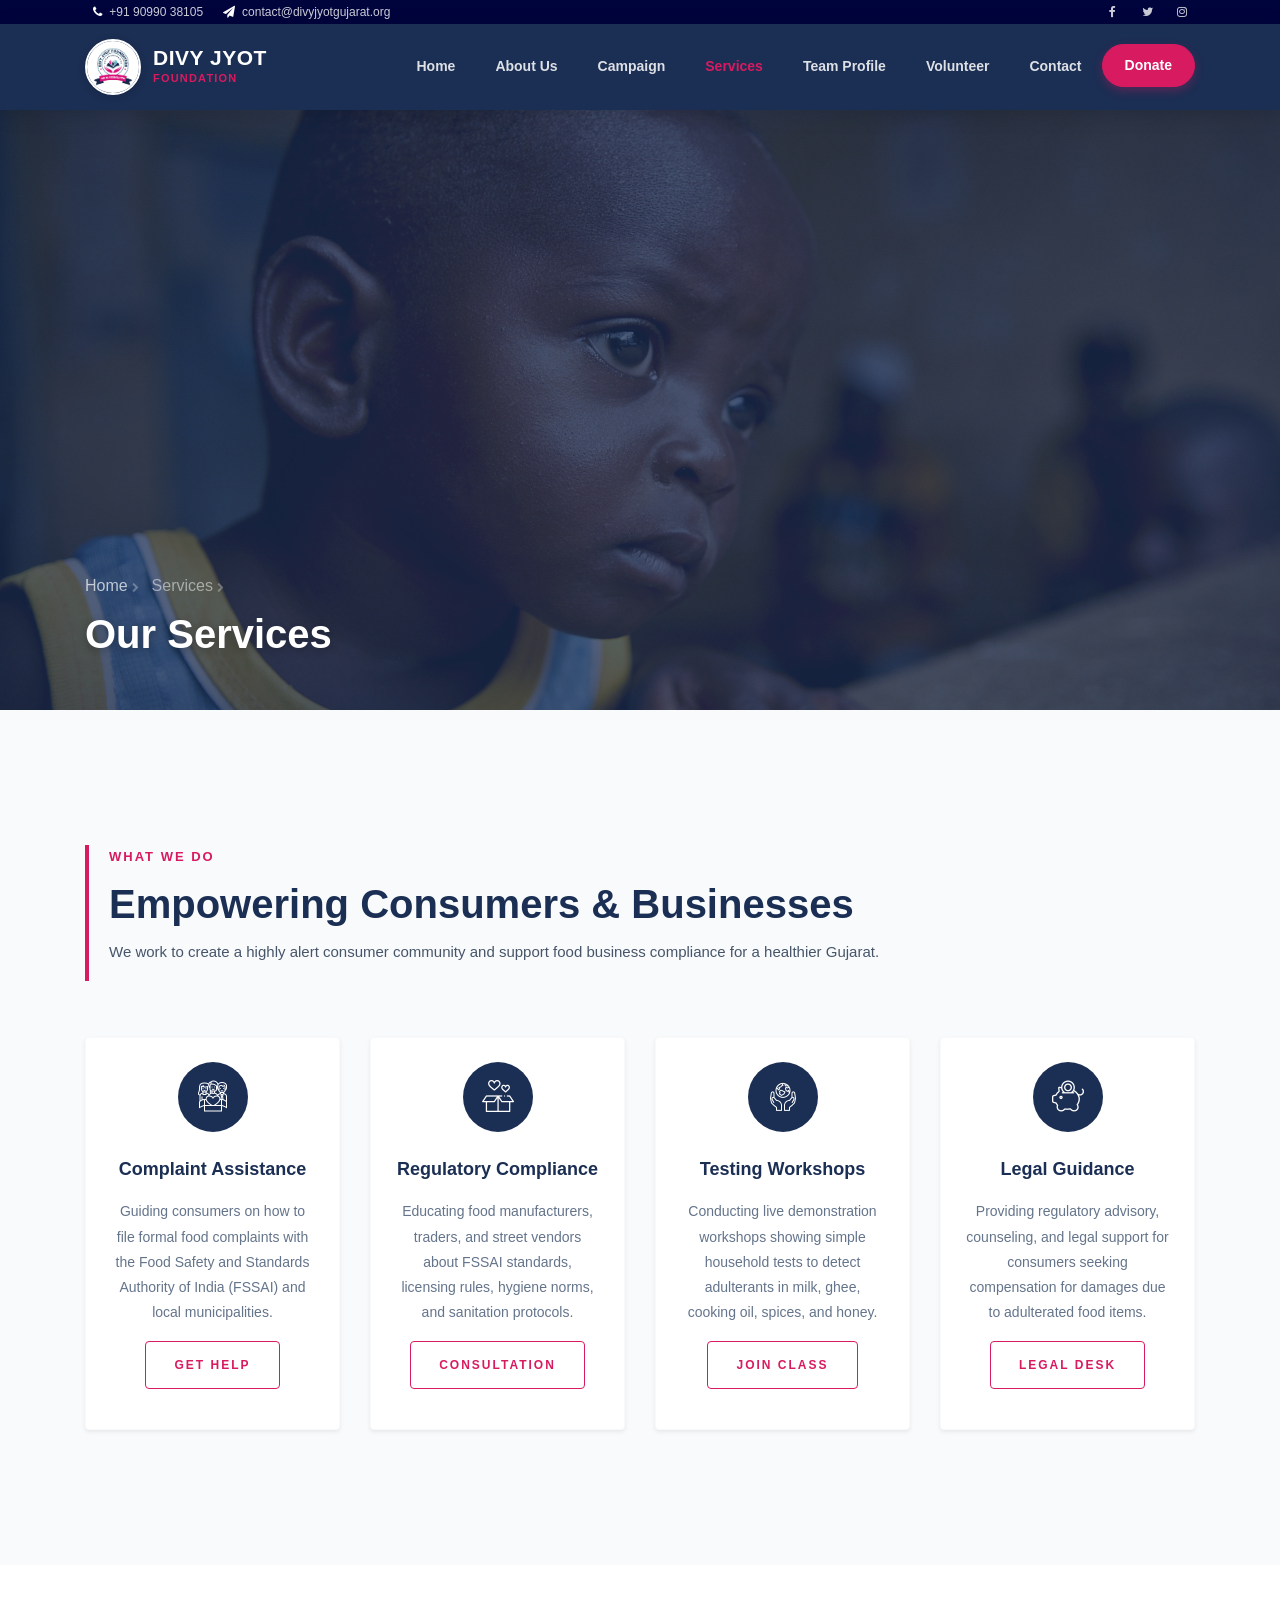
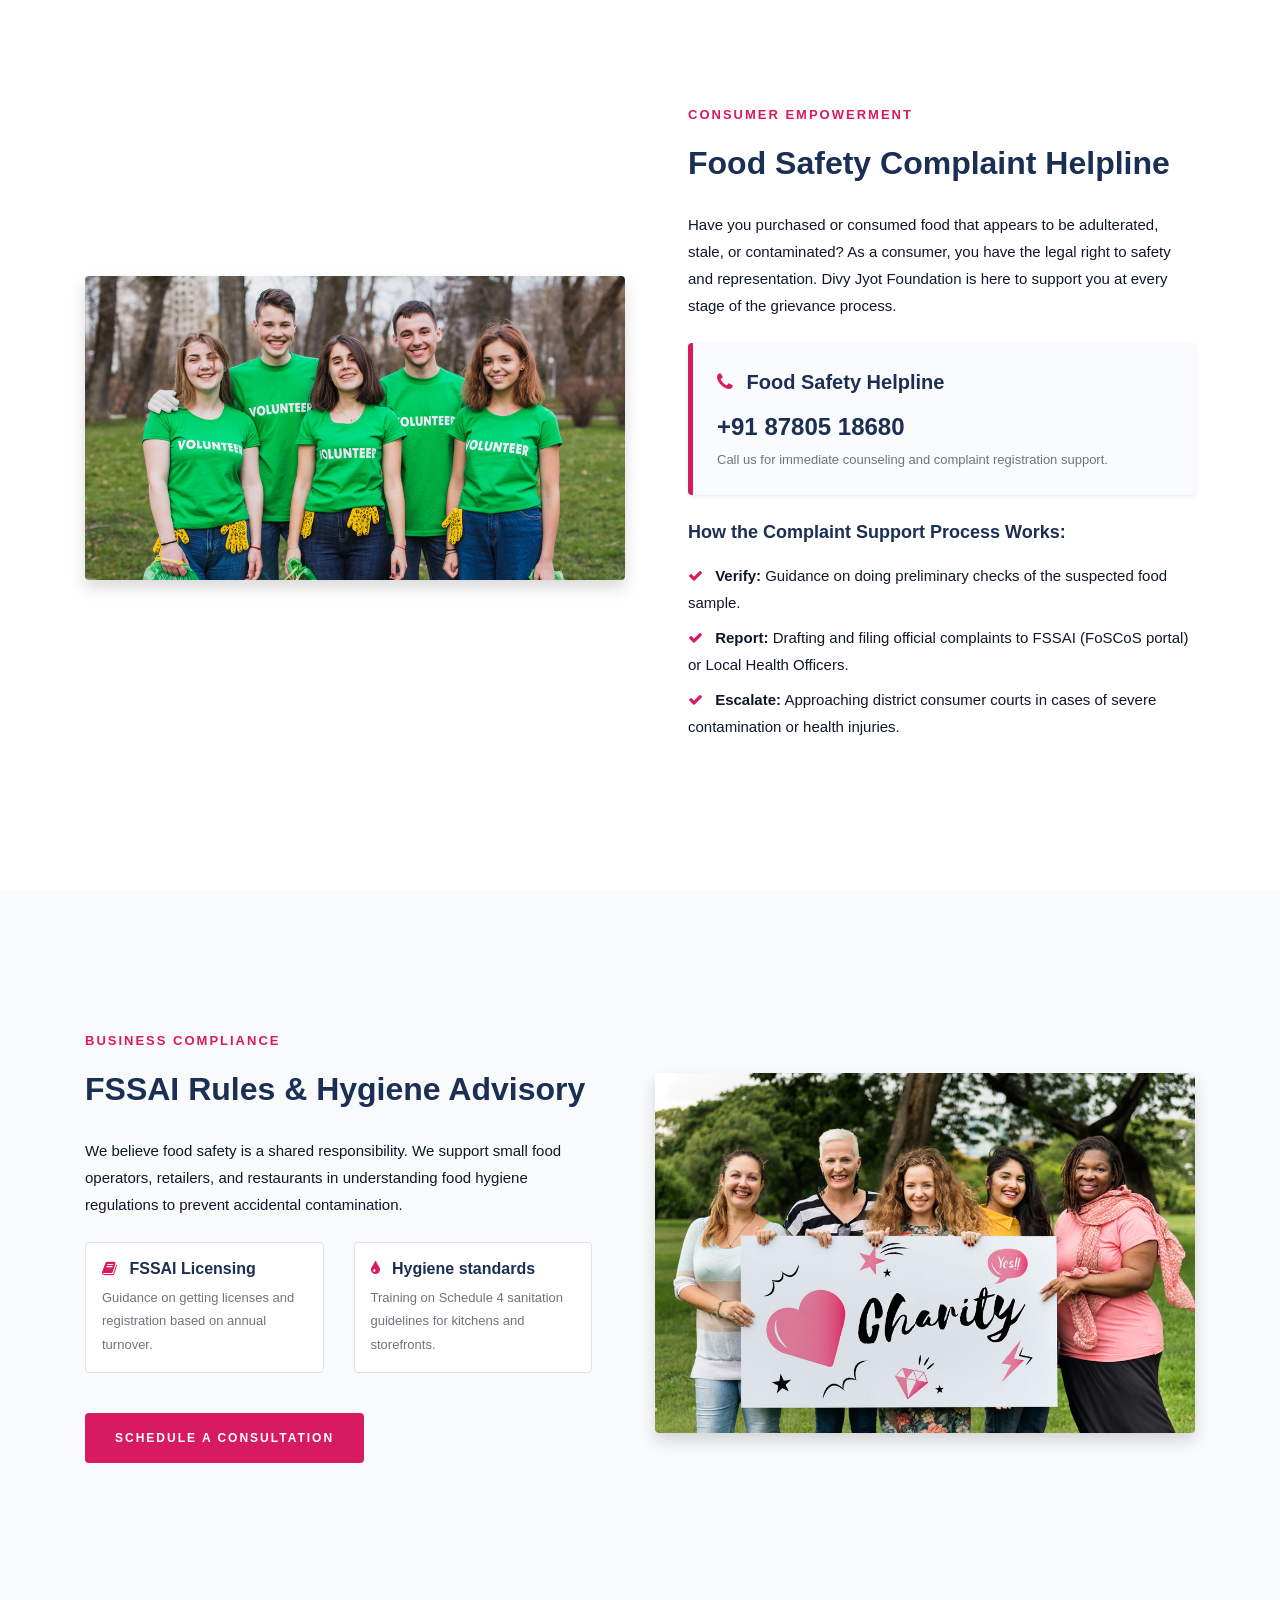
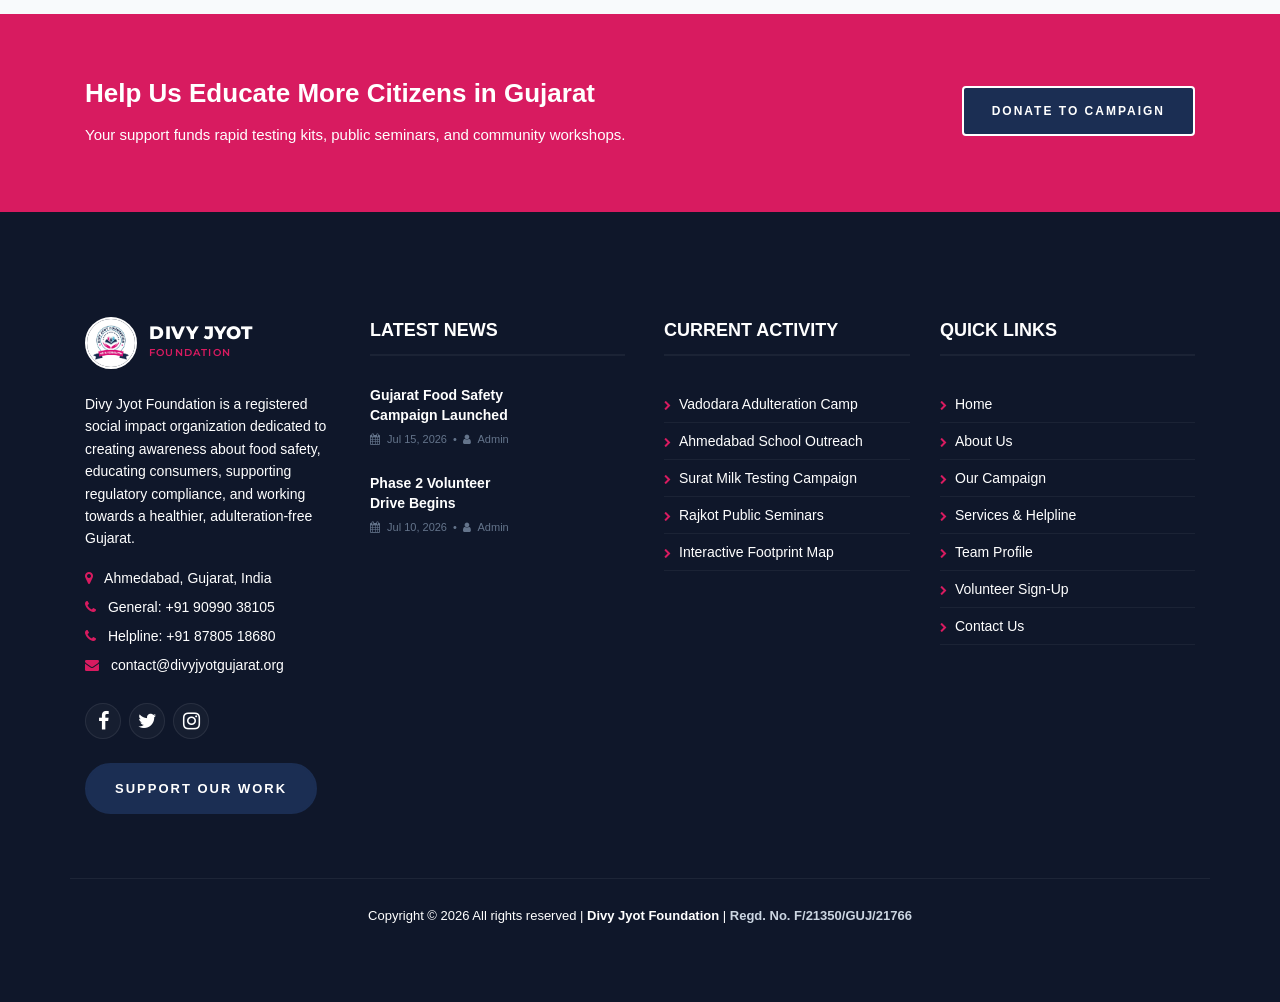
<file: services.html>
<!DOCTYPE html>
<html lang="en">
<head>
  <title>Our Services - Divy Jyot Foundation | Food Safety & Compliance Gujarat</title>
  <meta charset="utf-8">
  <meta name="viewport" content="width=device-width, initial-scale=1, shrink-to-fit=no">
  <meta name="description" content="Divy Jyot Foundation offers public food complaint assistance, regulatory compliance, home testing workshops, and legal guidance for safer food in Gujarat.">
  
  <link href="https://fonts.googleapis.com/css?family=Montserrat:200,300,400,500,600,700,800&display=swap" rel="stylesheet">
  <link rel="stylesheet" href="https://stackpath.bootstrapcdn.com/font-awesome/4.7.0/css/font-awesome.min.css">
  
  <link rel="stylesheet" href="css/animate.css">
  <link rel="stylesheet" href="css/owl.carousel.min.css">
  <link rel="stylesheet" href="css/owl.theme.default.min.css">
  <link rel="stylesheet" href="css/magnific-popup.css">
  <link rel="stylesheet" href="css/flaticon.css">
  <link rel="stylesheet" href="css/style.css">
  <link rel="stylesheet" href="css/custom.css">
</head>
<body>

  <!-- Dynamic Header loaded by js/components.js -->
  <div id="header-placeholder"></div>

  <section class="hero-wrap hero-wrap-2" style="background-image: url('images/bg_3.jpg');" data-stellar-background-ratio="0.5">
    <div class="overlay"></div>
    <div class="container">
      <div class="row no-gutters slider-text align-items-end">
        <div class="col-md-9 ftco-animate pb-5">
          <p class="breadcrumbs mb-2">
            <span class="mr-2"><a href="index.html">Home <i class="fa fa-chevron-right" style="font-size: 10px;"></i></a></span> 
            <span>Services <i class="fa fa-chevron-right" style="font-size: 10px;"></i></span>
          </p>
          <h1 class="mb-0 bread">Our Services</h1>
        </div>
      </div>
    </div>
  </section>

  <!-- Section: Services Details -->
  <section class="ftco-section bg-light">
    <div class="container">
      <div class="row pb-5 mb-2">
        <div class="col-md-10 heading-section text-left ftco-animate">
          <span class="subheading">What We Do</span>
          <h2>Empowering Consumers & Businesses</h2>
          <p style="color: var(--text-muted);">We work to create a highly alert consumer community and support food business compliance for a healthier Gujarat.</p>
        </div>
      </div>
      
      <div class="row">
        <!-- Service 1 -->
        <div class="col-md-6 col-lg-3 d-flex align-items-stretch ftco-animate">
          <div class="services text-center bg-white p-4 rounded shadow-sm border border-light">
            <div class="icon d-flex align-items-center justify-content-center bg-primary text-white rounded-circle mx-auto mb-4" style="width:70px; height:70px; font-size:32px;">
              <span class="flaticon-volunteer"></span>
            </div>
            <h3 class="mb-3 text-secondary" style="font-size: 18px;">Complaint Assistance</h3>
            <p style="font-size: 14px; color:#64748b;">Guiding consumers on how to file formal food complaints with the Food Safety and Standards Authority of India (FSSAI) and local municipalities.</p>
            <p class="mt-3"><a href="contact.html" class="btn btn-outline-primary px-3 py-2 btn-sm">Get Help</a></p>
          </div>
        </div>
        
        <!-- Service 2 -->
        <div class="col-md-6 col-lg-3 d-flex align-items-stretch ftco-animate">
          <div class="services text-center bg-white p-4 rounded shadow-sm border border-light">
            <div class="icon d-flex align-items-center justify-content-center bg-primary text-white rounded-circle mx-auto mb-4" style="width:70px; height:70px; font-size:32px;">
              <span class="flaticon-donation"></span>
            </div>
            <h3 class="mb-3 text-secondary" style="font-size: 18px;">Regulatory Compliance</h3>
            <p style="font-size: 14px; color:#64748b;">Educating food manufacturers, traders, and street vendors about FSSAI standards, licensing rules, hygiene norms, and sanitation protocols.</p>
            <p class="mt-3"><a href="contact.html" class="btn btn-outline-primary px-3 py-2 btn-sm">Consultation</a></p>
          </div>
        </div>
        
        <!-- Service 3 -->
        <div class="col-md-6 col-lg-3 d-flex align-items-stretch ftco-animate">
          <div class="services text-center bg-white p-4 rounded shadow-sm border border-light">
            <div class="icon d-flex align-items-center justify-content-center bg-primary text-white rounded-circle mx-auto mb-4" style="width:70px; height:70px; font-size:32px;">
              <span class="flaticon-ecological"></span>
            </div>
            <h3 class="mb-3 text-secondary" style="font-size: 18px;">Testing Workshops</h3>
            <p style="font-size: 14px; color:#64748b;">Conducting live demonstration workshops showing simple household tests to detect adulterants in milk, ghee, cooking oil, spices, and honey.</p>
            <p class="mt-3"><a href="volunteer.html" class="btn btn-outline-primary px-3 py-2 btn-sm">Join Class</a></p>
          </div>
        </div>
        
        <!-- Service 4 -->
        <div class="col-md-6 col-lg-3 d-flex align-items-stretch ftco-animate">
          <div class="services text-center bg-white p-4 rounded shadow-sm border border-light">
            <div class="icon d-flex align-items-center justify-content-center bg-primary text-white rounded-circle mx-auto mb-4" style="width:70px; height:70px; font-size:32px;">
              <span class="flaticon-piggy-bank"></span>
            </div>
            <h3 class="mb-3 text-secondary" style="font-size: 18px;">Legal Guidance</h3>
            <p style="font-size: 14px; color:#64748b;">Providing regulatory advisory, counseling, and legal support for consumers seeking compensation for damages due to adulterated food items.</p>
            <p class="mt-3"><a href="contact.html" class="btn btn-outline-primary px-3 py-2 btn-sm">Legal Desk</a></p>
          </div>
        </div>
      </div>
    </div>
  </section>

  <!-- Detailed Service Description -->
  <section class="ftco-section">
    <div class="container">
      <div class="row align-items-center">
        <div class="col-md-6 ftco-animate mb-5 mb-md-0">
          <img src="images/services-1.jpg" alt="Food safety checks" class="img-fluid rounded shadow">
        </div>
        <div class="col-md-6 pl-md-5 ftco-animate">
          <span class="subheading">Consumer Empowerment</span>
          <h2 class="mb-4">Food Safety Complaint Helpline</h2>
          <p class="mb-4">Have you purchased or consumed food that appears to be adulterated, stale, or contaminated? As a consumer, you have the legal right to safety and representation. Divy Jyot Foundation is here to support you at every stage of the grievance process.</p>
          
          <div class="card p-4 mb-4 border-0 shadow-sm" style="border-left: 5px solid var(--accent-magenta) !important; background: #fafbfc;">
            <h5 class="text-secondary mb-2"><span class="fa fa-phone mr-2" style="color:var(--accent-magenta);"></span> Food Safety Helpline</h5>
            <p class="mb-0 font-weight-bold" style="font-size: 24px; color: var(--primary-navy);">+91 87805 18680</p>
            <p class="mb-0 text-muted" style="font-size: 13px;">Call us for immediate counseling and complaint registration support.</p>
          </div>
          
          <h4 class="mb-3 text-secondary" style="font-size: 18px;">How the Complaint Support Process Works:</h4>
          <ul class="pl-0" style="list-style: none;">
            <li class="mb-2"><span class="fa fa-check mr-2 text-primary"></span> <b>Verify:</b> Guidance on doing preliminary checks of the suspected food sample.</li>
            <li class="mb-2"><span class="fa fa-check mr-2 text-primary"></span> <b>Report:</b> Drafting and filing official complaints to FSSAI (FoSCoS portal) or Local Health Officers.</li>
            <li class="mb-2"><span class="fa fa-check mr-2 text-primary"></span> <b>Escalate:</b> Approaching district consumer courts in cases of severe contamination or health injuries.</li>
          </ul>
        </div>
      </div>
    </div>
  </section>

  <!-- FSSAI Compliance Section for Food Business Operators (FBO) -->
  <section class="ftco-section bg-light">
    <div class="container">
      <div class="row align-items-center">
        <div class="col-md-6 pr-md-5 ftco-animate order-2 order-md-1">
          <span class="subheading">Business Compliance</span>
          <h2 class="mb-4">FSSAI Rules & Hygiene Advisory</h2>
          <p class="mb-4">We believe food safety is a shared responsibility. We support small food operators, retailers, and restaurants in understanding food hygiene regulations to prevent accidental contamination.</p>
          
          <div class="row mb-4">
            <div class="col-md-6 mb-3">
              <div class="p-3 bg-white rounded shadow-xs border">
                <h6 class="text-secondary font-weight-bold"><span class="fa fa-book mr-2 text-primary"></span> FSSAI Licensing</h6>
                <p class="mb-0 text-muted" style="font-size:13px;">Guidance on getting licenses and registration based on annual turnover.</p>
              </div>
            </div>
            <div class="col-md-6 mb-3">
              <div class="p-3 bg-white rounded shadow-xs border">
                <h6 class="text-secondary font-weight-bold"><span class="fa fa-tint mr-2 text-primary"></span> Hygiene standards</h6>
                <p class="mb-0 text-muted" style="font-size:13px;">Training on Schedule 4 sanitation guidelines for kitchens and storefronts.</p>
              </div>
            </div>
          </div>
          
          <p><a href="contact.html" class="btn btn-secondary px-4 py-3">Schedule a Consultation</a></p>
        </div>
        <div class="col-md-6 mb-5 mb-md-0 order-1 order-md-2 ftco-animate">
          <img src="images/services-2.jpg" alt="FSSAI hygiene checks" class="img-fluid rounded shadow">
        </div>
      </div>
    </div>
  </section>

  <!-- CTA banner -->
  <section class="ftco-hireme bg-secondary">
    <div class="container">
      <div class="row justify-content-between">
        <div class="col-md-8 col-lg-8 d-flex align-items-center">
          <div class="w-100 text-white">
            <h2 class="text-white mb-2">Help Us Educate More Citizens in Gujarat</h2>
            <p class="mb-0">Your support funds rapid testing kits, public seminars, and community workshops.</p>
          </div>
        </div>
        <div class="col-md-4 col-lg-4 d-flex align-items-center justify-content-end">
          <p class="mb-0"><a href="donate.html" class="btn btn-primary py-3 px-4" style="border: 2px solid #fff !important;">Donate to Campaign</a></p>
        </div>
      </div>
    </div>
  </section>

  <!-- Dynamic Footer loaded by js/components.js -->
  <div id="footer-placeholder"></div>

  <!-- Loader -->
  <div id="ftco-loader" class="show fullscreen"><svg class="circular" width="48px" height="48px"><circle class="path-bg" cx="24" cy="24" r="22" fill="none" stroke-width="4" stroke="#eeeeee"/><circle class="path" cx="24" cy="24" r="22" fill="none" stroke-width="4" stroke-miterlimit="10" stroke="#d81b60"/></svg></div>

  <!-- Scripts -->
  <script src="js/jquery.min.js"></script>
  <script src="js/jquery-migrate-3.0.1.min.js"></script>
  <script src="js/popper.min.js"></script>
  <script src="js/bootstrap.min.js"></script>
  <script src="js/jquery.easing.1.3.js"></script>
  <script src="js/jquery.waypoints.min.js"></script>
  <script src="js/jquery.stellar.min.js"></script>
  <script src="js/jquery.animateNumber.min.js"></script>
  <script src="js/owl.carousel.min.js"></script>
  <script src="js/jquery.magnific-popup.min.js"></script>
  <script src="js/scrollax.min.js"></script>
  
  <script src="js/components.js"></script>
  <script src="js/main.js"></script>

</body>
</html>
</file>
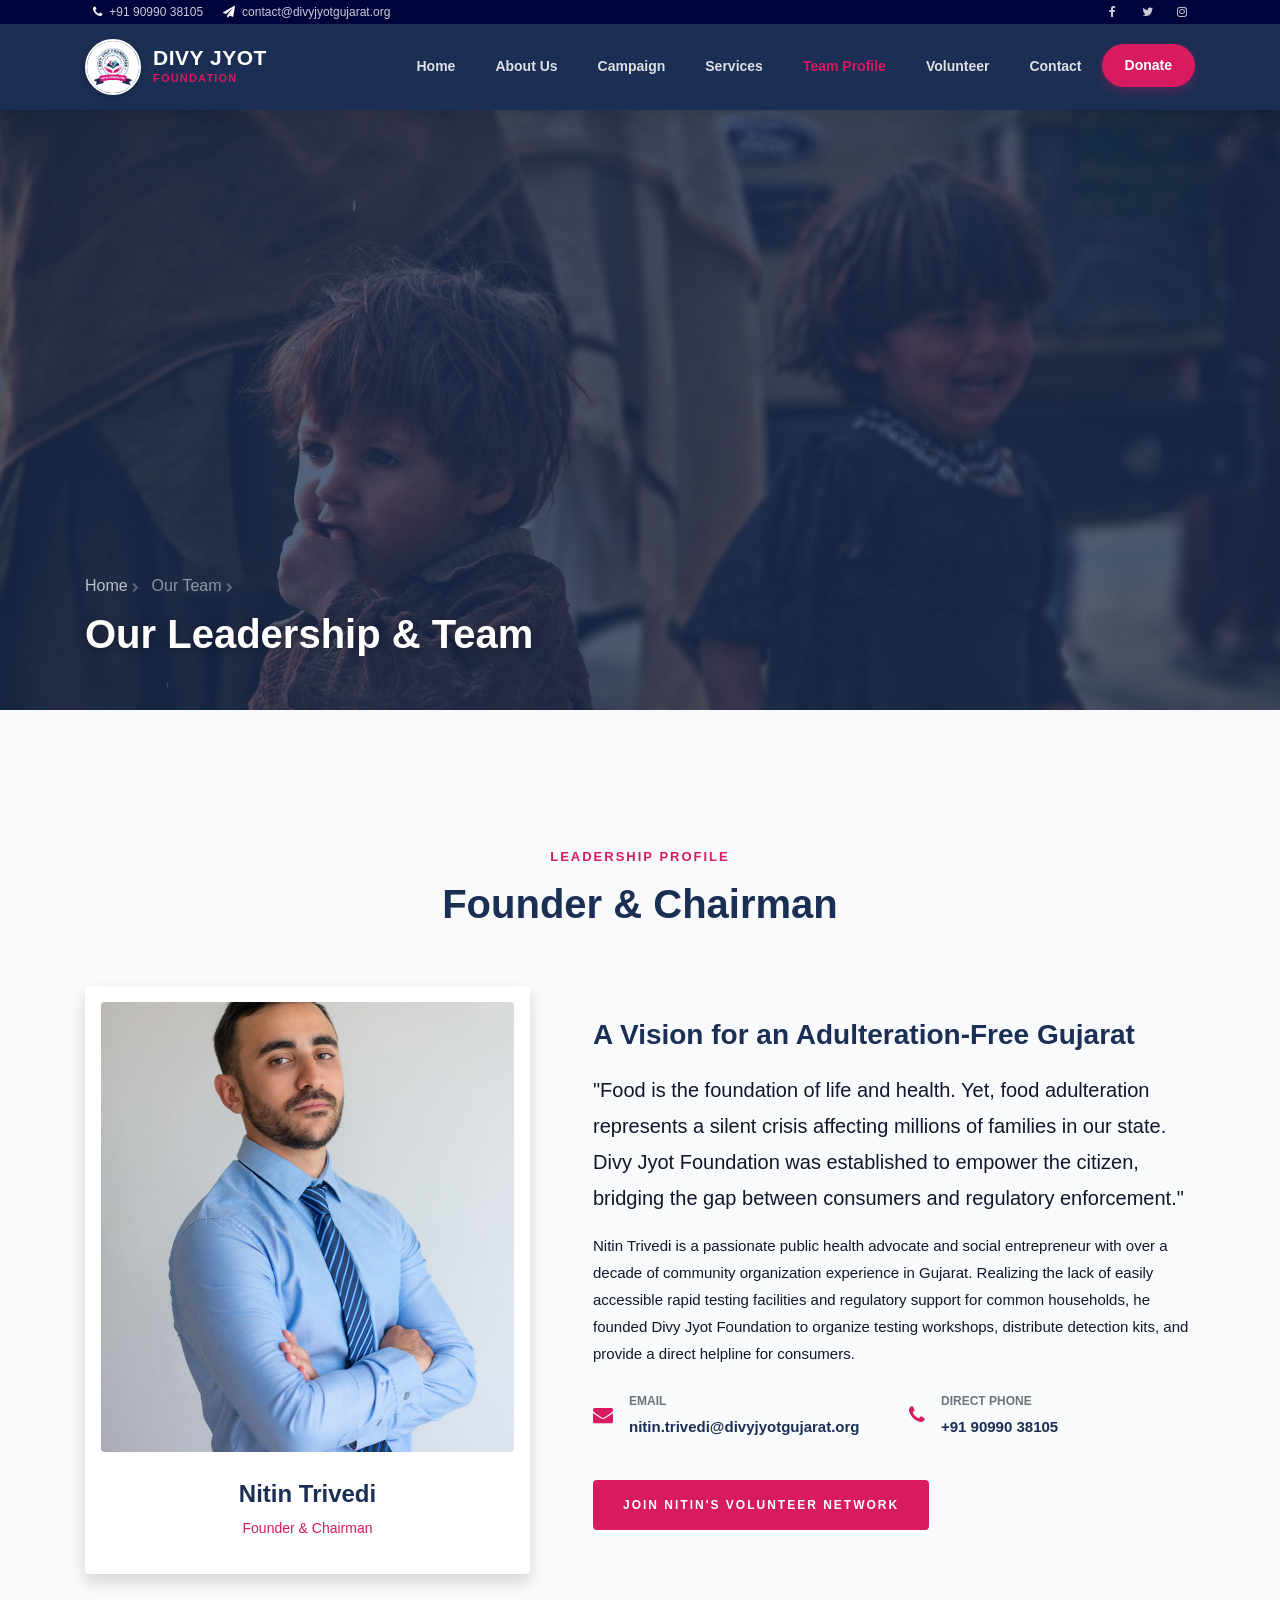
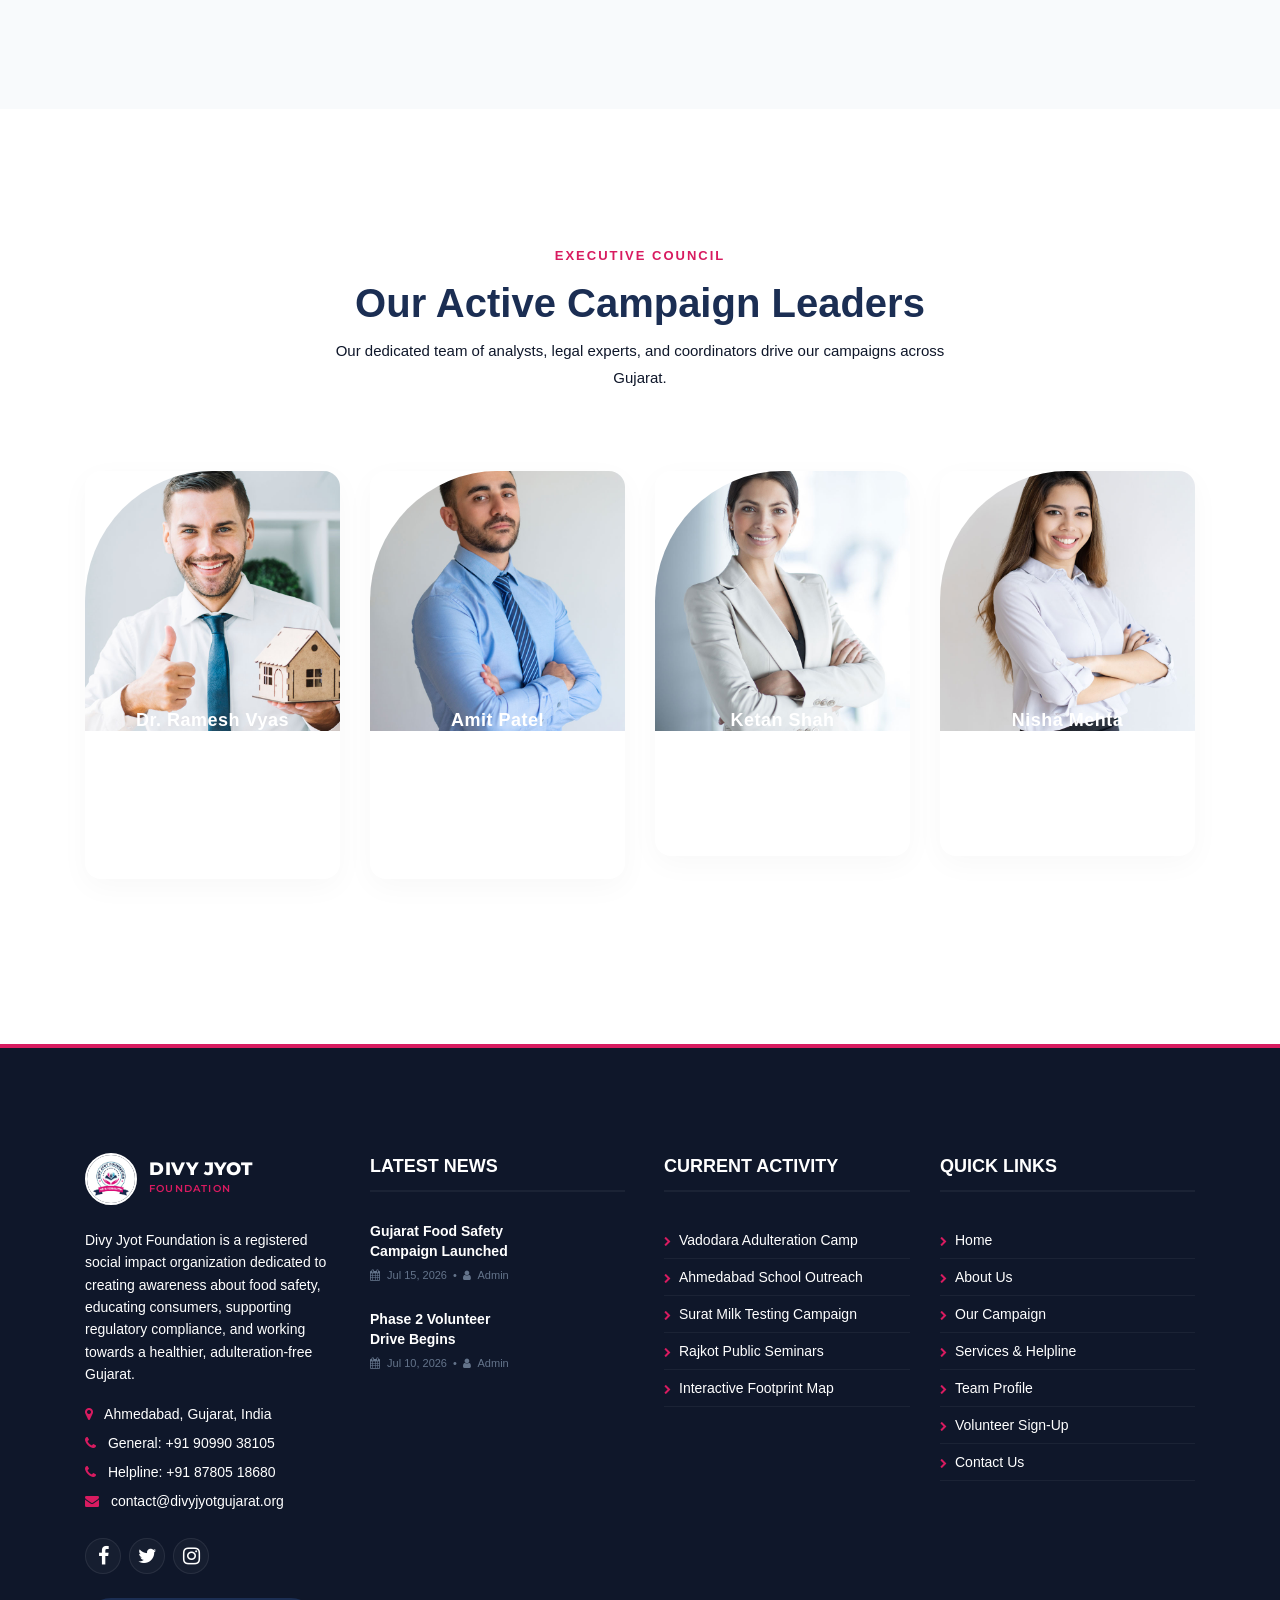
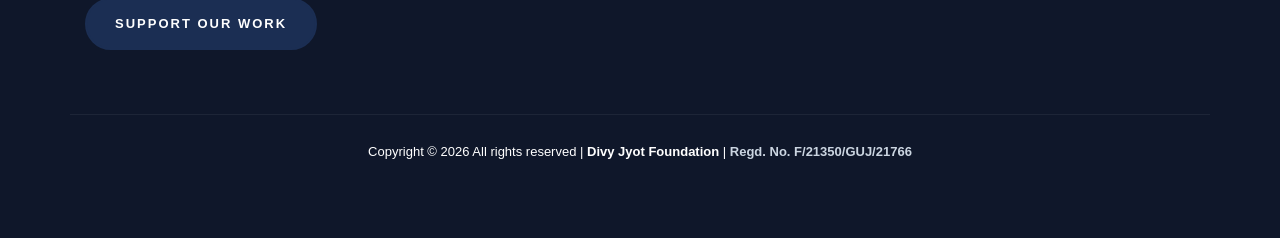
<file: team.html>
<!DOCTYPE html>
<html lang="en">
<head>
  <title>Our Team - Divy Jyot Foundation | Food Safety Leaders Gujarat</title>
  <meta charset="utf-8">
  <meta name="viewport" content="width=device-width, initial-scale=1, shrink-to-fit=no">
  <meta name="description" content="Meet Nitin Trivedi (Founder & Chairman) and the experts behind the Divy Jyot Foundation fighting food adulteration in Gujarat.">
  
  <link href="https://fonts.googleapis.com/css?family=Montserrat:200,300,400,500,600,700,800&display=swap" rel="stylesheet">
  <link rel="stylesheet" href="https://stackpath.bootstrapcdn.com/font-awesome/4.7.0/css/font-awesome.min.css">
  
  <link rel="stylesheet" href="css/animate.css">
  <link rel="stylesheet" href="css/owl.carousel.min.css">
  <link rel="stylesheet" href="css/owl.theme.default.min.css">
  <link rel="stylesheet" href="css/magnific-popup.css">
  <link rel="stylesheet" href="css/flaticon.css">
  <link rel="stylesheet" href="css/style.css">
  <link rel="stylesheet" href="css/custom.css">
</head>
<body>

  <!-- Dynamic Header loaded by js/components.js -->
  <div id="header-placeholder"></div>

  <section class="hero-wrap hero-wrap-2" style="background-image: url('images/bg_1.jpg');" data-stellar-background-ratio="0.5">
    <div class="overlay"></div>
    <div class="container">
      <div class="row no-gutters slider-text align-items-end">
        <div class="col-md-9 ftco-animate pb-5">
          <p class="breadcrumbs mb-2">
            <span class="mr-2"><a href="index.html">Home <i class="fa fa-chevron-right" style="font-size: 10px;"></i></a></span> 
            <span>Our Team <i class="fa fa-chevron-right" style="font-size: 10px;"></i></span>
          </p>
          <h1 class="mb-0 bread">Our Leadership & Team</h1>
        </div>
      </div>
    </div>
  </section>

  <!-- Section: Founder Profile -->
  <section class="ftco-section bg-light">
    <div class="container">
      <div class="row justify-content-center pb-5">
        <div class="col-md-7 heading-section text-center ftco-animate">
          <span class="subheading">Leadership Profile</span>
          <h2>Founder & Chairman</h2>
        </div>
      </div>
      
      <div class="row align-items-center">
        <div class="col-lg-5 ftco-animate mb-5 mb-lg-0">
          <div class="founder-image text-center bg-white p-3 rounded shadow">
            <img src="images/team-2.jpg" alt="Nitin Trivedi" class="img-fluid rounded" style="max-height: 450px; width: 100%; object-fit: cover;">
            <div class="p-3 mt-2">
              <h4 class="text-secondary font-weight-bold mb-1">Nitin Trivedi</h4>
              <p class="text-primary font-weight-semibold mb-0" style="font-size: 14px;">Founder & Chairman</p>
            </div>
          </div>
        </div>
        <div class="col-lg-7 pl-lg-5 ftco-animate">
          <h3 class="mb-3 text-secondary font-weight-bold">A Vision for an Adulteration-Free Gujarat</h3>
          <p class="lead">"Food is the foundation of life and health. Yet, food adulteration represents a silent crisis affecting millions of families in our state. Divy Jyot Foundation was established to empower the citizen, bridging the gap between consumers and regulatory enforcement."</p>
          
          <p class="mb-4">Nitin Trivedi is a passionate public health advocate and social entrepreneur with over a decade of community organization experience in Gujarat. Realizing the lack of easily accessible rapid testing facilities and regulatory support for common households, he founded Divy Jyot Foundation to organize testing workshops, distribute detection kits, and provide a direct helpline for consumers.</p>
          
          <div class="row mb-4">
            <div class="col-sm-6 mb-3">
              <div class="d-flex align-items-center">
                <span class="fa fa-envelope text-primary mr-3" style="font-size: 20px;"></span>
                <div>
                  <span class="text-muted d-block" style="font-size: 12px; font-weight: 600;">EMAIL</span>
                  <a href="mailto:nitin.trivedi@divyjyotgujarat.org" class="font-weight-bold" style="color:var(--primary-navy);">nitin.trivedi@divyjyotgujarat.org</a>
                </div>
              </div>
            </div>
            <div class="col-sm-6 mb-3">
              <div class="d-flex align-items-center">
                <span class="fa fa-phone text-primary mr-3" style="font-size: 20px;"></span>
                <div>
                  <span class="text-muted d-block" style="font-size: 12px; font-weight: 600;">DIRECT PHONE</span>
                  <a href="tel:+919099038105" class="font-weight-bold" style="color:var(--primary-navy);">+91 90990 38105</a>
                </div>
              </div>
            </div>
          </div>
          
          <p><a href="volunteer.html" class="btn btn-secondary py-3 px-4">Join Nitin's Volunteer Network</a></p>
        </div>
      </div>
    </div>
  </section>

  <!-- Section: Team Members -->
  <section class="ftco-section">
    <div class="container">
      <div class="row justify-content-center pb-5 mb-3">
        <div class="col-md-7 heading-section text-center ftco-animate">
          <span class="subheading">Executive Council</span>
          <h2>Our Active Campaign Leaders</h2>
          <p>Our dedicated team of analysts, legal experts, and coordinators drive our campaigns across Gujarat.</p>
        </div>
      </div>
      
      <div class="row">
        <!-- Leader 1 -->
        <div class="col-md-6 col-lg-3 ftco-animate">
          <div class="volunteer">
            <div class="img" style="background-image: url(images/team-1.jpg); height: 260px; background-size: cover; background-position: center;"></div>
            <div class="text p-3 text-center">
              <h3 class="text-secondary font-weight-bold mb-1">Dr. Ramesh Vyas</h3>
              <span class="d-block mb-2">Food Safety Analyst</span>
              <p class="mb-0 text-muted" style="font-size: 13px;">Leads milk, oil, and ghee adulteration testing workshops.</p>
            </div>
          </div>
        </div>
        
        <!-- Leader 2 -->
        <div class="col-md-6 col-lg-3 ftco-animate">
          <div class="volunteer">
            <div class="img" style="background-image: url(images/team-2.jpg); height: 260px; background-size: cover; background-position: center;"></div>
            <div class="text p-3 text-center">
              <h3 class="text-secondary font-weight-bold mb-1">Amit Patel</h3>
              <span class="d-block mb-2">Outreach Coordinator</span>
              <p class="mb-0 text-muted" style="font-size: 13px;">Coordinates seminars in schools, colleges, and rural clusters.</p>
            </div>
          </div>
        </div>
        
        <!-- Leader 3 -->
        <div class="col-md-6 col-lg-3 ftco-animate">
          <div class="volunteer">
            <div class="img" style="background-image: url(images/team-3.jpg); height: 260px; background-size: cover; background-position: center;"></div>
            <div class="text p-3 text-center">
              <h3 class="text-secondary font-weight-bold mb-1">Ketan Shah</h3>
              <span class="d-block mb-2">Legal Advisor</span>
              <p class="mb-0 text-muted" style="font-size: 13px;">Helps consumers draft complaints and provides legal counsel.</p>
            </div>
          </div>
        </div>
        
        <!-- Leader 4 -->
        <div class="col-md-6 col-lg-3 ftco-animate">
          <div class="volunteer">
            <div class="img" style="background-image: url(images/team-4.jpg); height: 260px; background-size: cover; background-position: center;"></div>
            <div class="text p-3 text-center">
              <h3 class="text-secondary font-weight-bold mb-1">Nisha Mehta</h3>
              <span class="d-block mb-2">Volunteer Lead</span>
              <p class="mb-0 text-muted" style="font-size: 13px;">Manages volunteer onboarding, training, and event deployments.</p>
            </div>
          </div>
        </div>
      </div>
    </div>
  </section>

  <!-- Dynamic Footer loaded by js/components.js -->
  <div id="footer-placeholder"></div>

  <!-- Loader -->
  <div id="ftco-loader" class="show fullscreen"><svg class="circular" width="48px" height="48px"><circle class="path-bg" cx="24" cy="24" r="22" fill="none" stroke-width="4" stroke="#eeeeee"/><circle class="path" cx="24" cy="24" r="22" fill="none" stroke-width="4" stroke-miterlimit="10" stroke="#d81b60"/></svg></div>

  <!-- Scripts -->
  <script src="js/jquery.min.js"></script>
  <script src="js/jquery-migrate-3.0.1.min.js"></script>
  <script src="js/popper.min.js"></script>
  <script src="js/bootstrap.min.js"></script>
  <script src="js/jquery.easing.1.3.js"></script>
  <script src="js/jquery.waypoints.min.js"></script>
  <script src="js/jquery.stellar.min.js"></script>
  <script src="js/jquery.animateNumber.min.js"></script>
  <script src="js/owl.carousel.min.js"></script>
  <script src="js/jquery.magnific-popup.min.js"></script>
  <script src="js/scrollax.min.js"></script>
  
  <script src="js/components.js"></script>
  <script src="js/main.js"></script>

</body>
</html>
</file>
<file: css/flaticon.css>
/*
  	Flaticon icon font: Flaticon
  	Creation date: 14/06/2020 10:52
  	*/


@font-face {
  font-family: "Flaticon";
  src: url("../fonts/flaticon/font/Flaticon.eot");
  src: url("../fonts/flaticon/font/Flaticon.eot?#iefix") format("embedded-opentype"),
       url("../fonts/flaticon/font/Flaticon.woff") format("woff"),
       url("../fonts/flaticon/font/Flaticon.ttf") format("truetype"),
       url("../fonts/flaticon/font/Flaticon.svg#Flaticon") format("svg");
  font-weight: normal;
  font-style: normal;
}

@media screen and (-webkit-min-device-pixel-ratio:0) {
  @font-face {
    font-family: "Flaticon";
    src: url("../fonts/flaticon/font/Flaticon.svg#Flaticon") format("svg");
  }
}

[class^="flaticon-"]:before, [class*=" flaticon-"]:before,
[class^="flaticon-"]:after, [class*=" flaticon-"]:after {   
  font-family: Flaticon;
  font-style: normal;
  font-weight: normal;
  font-variant: normal;
  text-transform: none;
  line-height: 1;

  /* Better Font Rendering =========== */
  -webkit-font-smoothing: antialiased;
  -moz-osx-font-smoothing: grayscale;
}

.flaticon-volunteer:before { content: "\f100"; }
.flaticon-piggy-bank:before { content: "\f101"; }
.flaticon-donation:before { content: "\f102"; }
.flaticon-ecological:before { content: "\f103"; }
.flaticon-water-drop:before { content: "\f104"; }
.flaticon-stethoscope:before { content: "\f105"; }
.flaticon-bread:before { content: "\f106"; }
.flaticon-university:before { content: "\f107"; }
</file>
<file: css/custom.css>
/* ==========================================================================
   Divy Jyot Foundation - Custom Color Rebranding & UX Polish
   ========================================================================== */

:root {
  --primary-navy: #1b2e53;
  /* Trust, social responsibility */
  --accent-magenta: #d81b60;
  /* Highlights, important actions, active states */
  --secondary-cyan: #0ea5e9;
  /* Modern accent, food safety indicator */
  --secondary-gold: #f59e0b;
  /* Warm trust / secondary accent color */
  --secondary-gold-hover: #d97706;
  --bg-light: #f8fafc;
  /* Soft section backgrounds */
  --text-dark: #0f172a;
  /* WCAG AA compliant slate charcoal text */
  --text-muted: #475569;
  /* WCAG AA compliant slate gray */
  --font-display: 'Outfit', sans-serif;
  --font-body: 'Inter', sans-serif;
}

/* Typography & Overall Body */
body {
  font-family: var(--font-body) !important;
  color: var(--text-dark) !important;
  background-color: #fff;
  overflow-x: hidden;
}

/* Headings color */
h1,
h2,
h3,
h4,
h5,
h6,
.h1,
.h2,
.h3,
.h4,
.h5,
.h6 {
  color: var(--primary-navy) !important;
  font-family: var(--font-display) !important;
  font-weight: 700 !important;
}

/* Subheadings style */
.subheading {
  color: var(--accent-magenta) !important;
  font-weight: 700 !important;
  text-transform: uppercase;
  letter-spacing: 2px;
  font-size: 13px !important;
  display: inline-block;
  margin-bottom: 12px;
}

/* Navigation & Header Overrides */
.ftco_navbar {
  background: var(--primary-navy) !important;
  box-shadow: 0 4px 12px rgba(0, 0, 0, 0.1);
  padding: 10px 0 !important;
}

.navbar-brand {
  color: #fff !important;
}

.navbar-brand span {
  color: var(--accent-magenta);
}

.navbar-dark .navbar-nav .nav-link {
  color: rgba(255, 255, 255, 0.85) !important;
  font-weight: 600 !important;
  font-size: 14px !important;
  transition: color 0.3s ease;
}

.navbar-dark .navbar-nav .nav-link:hover {
  color: var(--accent-magenta) !important;
}

.navbar-dark .navbar-nav .nav-item.active>.nav-link {
  color: var(--accent-magenta) !important;
}

/* Nav CTA button override */
.navbar-nav .nav-item.cta>.nav-link {
  background: var(--accent-magenta) !important;
  border: 1px solid var(--accent-magenta) !important;
  color: #fff !important;
  border-radius: 30px !important;
  padding: 8px 22px !important;
  margin-top: 5px;
  box-shadow: 0 4px 10px rgba(216, 27, 96, 0.3);
}

.navbar-nav .nav-item.cta>.nav-link:hover {
  background: transparent !important;
  border: 1px solid var(--accent-magenta) !important;
  color: var(--accent-magenta) !important;
  box-shadow: none;
}

/* Buttons */
.btn {
  font-weight: 600 !important;
  border-radius: 4px !important;
  padding: 14px 28px !important;
  transition: all 0.3s ease !important;
}

.btn-primary {
  background-color: var(--accent-magenta) !important;
  border-color: var(--accent-magenta) !important;
  color: #fff !important;
  box-shadow: 0 4px 15px rgba(216, 27, 96, 0.25);
}

.btn-primary:hover,
.btn-primary:focus {
  background-color: #b0104b !important;
  border-color: #b0104b !important;
  box-shadow: 0 6px 20px rgba(216, 27, 96, 0.4);
}

.btn-secondary {
  background-color: var(--primary-navy) !important;
  border-color: var(--primary-navy) !important;
  color: #fff !important;
  box-shadow: 0 4px 15px rgba(27, 46, 83, 0.2);
}

.btn-secondary:hover,
.btn-secondary:focus {
  background-color: var(--accent-magenta) !important;
  border-color: var(--accent-magenta) !important;
  color: #fff !important;
  box-shadow: 0 6px 20px rgba(216, 27, 96, 0.25);
}

.btn-outline-primary {
  border-color: var(--accent-magenta) !important;
  color: var(--accent-magenta) !important;
  background: transparent !important;
}

.btn-outline-primary:hover {
  background-color: var(--accent-magenta) !important;
  color: #fff !important;
}

.btn-white,
.btn-light {
  background-color: #fff !important;
  color: var(--primary-navy) !important;
  border: 1px solid #e2e8f0 !important;
}

.btn-white:hover,
.btn-light:hover {
  background-color: var(--accent-magenta) !important;
  border-color: var(--accent-magenta) !important;
  color: #fff !important;
  box-shadow: 0 4px 12px rgba(216, 27, 96, 0.2);
}

/* Background Color Overrides */
.bg-primary {
  background-color: var(--primary-navy) !important;
}

.bg-secondary {
  background-color: var(--accent-magenta) !important;
}

.bg-tertiary {
  background-color: var(--secondary-cyan) !important;
}

.bg-quarternary {
  background-color: #0f1c35 !important;
  /* Deeper navy */
}

.bg-light {
  background-color: var(--bg-light) !important;
}

/* Text Accent Colors */
.text-primary {
  color: var(--accent-magenta) !important;
}

.text-secondary {
  color: var(--primary-navy) !important;
}

.text-tertiary {
  color: var(--secondary-cyan) !important;
}

/* Hero Wrap overlay adjustments */
.hero-wrap .overlay-1,
.hero-wrap .overlay-2,
.hero-wrap .overlay-3,
.hero-wrap .overlay-4,
.hero-wrap .overlay {
  background: var(--primary-navy) !important;
  opacity: 0.75 !important;
}

/* Home Slider Text adjustments */
.slider-text h1 {
  font-weight: 800 !important;
  color: #fff !important;
  text-shadow: 0 2px 10px rgba(0, 0, 0, 0.3);
}

.slider-text h2 {
  color: var(--secondary-cyan) !important;
  font-weight: 600 !important;
  letter-spacing: 2px;
}

/* Causes / Campaign Styling overrides */
.causes-2 {
  background: #fff;
  border-radius: 8px;
  overflow: hidden;
  box-shadow: 0 5px 20px rgba(0, 0, 0, 0.05);
  border: 1px solid #edf2f7;
  transition: transform 0.3s ease, box-shadow 0.3s ease;
}

.causes-2:hover {
  transform: translateY(-5px);
  box-shadow: 0 10px 30px rgba(0, 0, 0, 0.1);
}

.progress-bar {
  background-color: var(--accent-magenta) !important;
}

/* Testimonials section */
.testimony-section .overlay {
  background: var(--primary-navy) !important;
  opacity: 0.9 !important;
}

.testimony-wrap .quote {
  background: var(--accent-magenta) !important;
}

.testimony-wrap .name {
  color: var(--primary-navy) !important;
}

.testimony-wrap .position {
  color: var(--accent-magenta) !important;
}

/* Forms Polish */
.form-group label {
  font-weight: 600;
  color: var(--primary-navy);
  font-size: 13px;
  text-transform: uppercase;
  letter-spacing: 0.5px;
}

.form-control {
  border-radius: 4px !important;
  border: 1px solid #cbd5e1 !important;
  height: 52px !important;
  font-size: 15px;
  color: var(--text-dark) !important;
}

.form-control:focus,
.form-control:active {
  border-color: var(--accent-magenta) !important;
  box-shadow: 0 0 0 3px rgba(216, 27, 96, 0.15) !important;
}

textarea.form-control {
  height: inherit !important;
  padding-top: 15px;
}

/* Donation wrap styles on Home Page */
.donation-wrap {
  background: #fff !important;
  border-radius: 8px;
  box-shadow: 0 10px 40px rgba(0, 0, 0, 0.15);
  padding: 30px !important;
}

.donation-wrap .total-donate {
  background: var(--primary-navy) !important;
  border-radius: 6px;
  padding: 20px !important;
}

.donation-wrap .total-donate h4 {
  color: #fff !important;
  font-size: 16px;
}

.donation-wrap .total-donate p span {
  color: var(--accent-magenta) !important;
}

/* Services Grid Home Page */
.services {
  transition: all 0.3s ease;
}

.services:hover {
  transform: translateY(-8px);
}

.services .text {
  padding: 35px 25px !important;
}

.services .text h3 {
  color: #fff !important;
  font-size: 19px !important;
  margin-bottom: 12px;
}

/* Leaflet maps controls overrides */
.info-control {
  border-left: 4px solid var(--accent-magenta) !important;
}

/* Form submitting loading spinner style */
.spinner-border-sm {
  width: 1rem;
  height: 1rem;
  border-width: 0.15em;
  vertical-align: middle;
  margin-right: 8px;
}

/* Header Logo Styling */
.navbar-brand img {
  box-shadow: 0 2px 8px rgba(0, 0, 0, 0.15);
}

/* Footer UX polish */
.footer {
  background: #0f172a !important;
  padding: 7em 0 5em 0 !important;
  border-top: 4px solid var(--accent-magenta);
}

.footer-heading {
  font-size: 18px !important;
  margin-bottom: 30px !important;
  border-bottom: 2px solid rgba(255, 255, 255, 0.05);
  padding-bottom: 10px;
}

.footer p,
.footer li {
  color: #94a3b8 !important;
  font-size: 14px;
}

.footer a {
  color: #cbd5e1 !important;
  transition: color 0.2s ease;
}

.footer a:hover {
  color: var(--accent-magenta) !important;
  text-decoration: none;
}

.ftco-footer-social li a {
  background: rgba(255, 255, 255, 0.03) !important;
  border: 1px solid rgba(255, 255, 255, 0.08) !important;
}

.ftco-footer-social li a:hover {
  background: var(--accent-magenta) !important;
  border-color: var(--accent-magenta) !important;
}

/* Volunteer Cards and Leader Search Page */
.volunteer-card {
  transition: all 0.3s ease;
}

.volunteer .text span {
  color: var(--text-muted);
  font-size: 13px;
  text-transform: uppercase;
  font-weight: 600;
  letter-spacing: 0.5px;
}

/* Sticky Navigation styling - Pure CSS position: sticky top: 0 */
.ftco_navbar {
  position: sticky !important;
  top: 0 !important;
  left: 0;
  right: 0;
  z-index: 1040 !important;
  background: var(--primary-navy) !important;
  box-shadow: 0 4px 20px rgba(0, 0, 0, 0.15) !important;
  transition: all 0.3s ease-in-out !important;
}

/* Premium Scroll-triggered Sticky Navbar */
.ftco_navbar.scrolled {
  position: fixed !important;
  top: 0 !important;
  left: 0 !important;
  right: 0 !important;
  width: 100% !important;
  z-index: 1050 !important;
  margin-top: 0px !important;
  background: var(--primary-navy) !important;
  box-shadow: 0 4px 25px rgba(0, 0, 0, 0.25) !important;
  animation: slideDownNav 0.38s cubic-bezier(0.16, 1, 0.3, 1) forwards;
}

@keyframes slideDownNav {
  0% {
    transform: translateY(-100%);
  }

  100% {
    transform: translateY(0);
  }
}



/* Heading Colors in Dark Backgrounds */
#section-counter h2,
#section-counter h2.font-weight-bold,
.ftco-hireme h2,
.testimony-section h2,
.footer-heading {
  color: #fff !important;
}

/* Section Title Highlight Accents (Left-Aligned, Indented Subheadings) */
.heading-section .subheading {
  font-weight: 700 !important;
  font-size: 13px !important;
  letter-spacing: 2px !important;
  text-transform: uppercase !important;
  color: var(--accent-magenta) !important;
  margin-bottom: 10px !important;
}

/* Left-align sections specifically */
.heading-section.text-left {
  border-left: 4px solid var(--accent-magenta);
  padding-left: 20px !important;
  margin-left: 15px;
}

@media (max-width: 768px) {
  .heading-section.text-left {
    margin-left: 0;
    padding-left: 15px !important;
  }
}

/* Counter Block UI Overhaul (Image 1 Refinement) */
#section-counter {
  background-image: linear-gradient(rgba(27, 46, 83, 0.9), rgba(11, 21, 40, 0.95)), url('../images/bg_3.jpg') !important;
  background-attachment: fixed !important;
  background-position: center center !important;
  background-size: cover !important;
  padding: 6em 0 !important;
}

#section-counter .block-18 {
  background: rgba(255, 255, 255, 0.04) !important;
  border: 1px solid rgba(255, 255, 255, 0.08) !important;
  border-radius: 16px !important;
  padding: 30px 20px !important;
  transition: all 0.35s cubic-bezier(0.25, 0.8, 0.25, 1) !important;
  box-shadow: 0 10px 30px rgba(0, 0, 0, 0.15) !important;
  margin-bottom: 25px;
}

#section-counter .block-18:hover {
  background: rgba(255, 255, 255, 0.09) !important;
  transform: translateY(-8px);
  box-shadow: 0 15px 35px rgba(0, 0, 0, 0.25) !important;
  border-color: var(--secondary-cyan) !important;
}

#section-counter .block-18 .icon-wrap {
  width: 60px;
  height: 60px;
  background: rgba(14, 165, 233, 0.12);
  border: 2px solid var(--secondary-cyan);
  border-radius: 50%;
  display: flex;
  align-items: center;
  justify-content: center;
  margin: 0 auto 20px auto;
  transition: all 0.3s ease;
}

#section-counter .block-18:hover .icon-wrap {
  background: var(--accent-magenta);
  border-color: var(--accent-magenta);
  transform: scale(1.1) rotate(15deg);
  box-shadow: 0 0 15px rgba(216, 27, 96, 0.4);
}

#section-counter .block-18 .icon-wrap span {
  font-size: 22px !important;
  color: var(--secondary-cyan) !important;
  margin: 0 !important;
  transition: all 0.3s ease;
}

#section-counter .block-18:hover .icon-wrap span {
  color: #fff !important;
}

#section-counter .block-18 .number {
  font-size: 38px !important;
  font-weight: 800 !important;
  color: var(--accent-magenta) !important;
  line-height: 1 !important;
  display: inline-block;
  font-family: 'Montserrat', sans-serif !important;
}

.counter-plus {
  font-size: 28px !important;
  font-weight: 800 !important;
  color: var(--accent-magenta) !important;
  margin-left: 2px;
  display: inline-block;
  font-family: 'Montserrat', sans-serif !important;
}

#section-counter .block-18 span {
  color: #94a3b8 !important;
  font-size: 12px !important;
  font-weight: 700 !important;
  text-transform: uppercase;
  letter-spacing: 1px;
  margin-top: 10px;
  display: block;
}

/* Interactive Cards (4 Card Section) - Premium Visual Upgrade */
.services-card-wrap {
  display: block;
  text-decoration: none !important;
  background: #fff;
  border-radius: 16px;
  overflow: hidden;
  box-shadow: 0 10px 30px rgba(0, 0, 0, 0.04);
  transition: all 0.4s cubic-bezier(0.25, 0.8, 0.25, 1);
  border: 1px solid #e2e8f0;
  margin-bottom: 30px;
  height: 100%;
}

.services-card-wrap:hover {
  transform: translateY(-12px);
  box-shadow: 0 25px 45px rgba(0, 0, 0, 0.12);
  border-color: var(--accent-magenta);
}

.services-card-wrap .card-img {
  height: 220px;
  background-size: cover;
  background-position: center;
  position: relative;
  transition: all 0.4s ease;
}

.services-card-wrap:hover .card-img {
  transform: scale(1.02);
}

.services-card-wrap .card-img .card-overlay {
  position: absolute;
  top: 0;
  left: 0;
  right: 0;
  bottom: 0;
  background: linear-gradient(to bottom, rgba(27, 46, 83, 0.1), rgba(11, 21, 40, 0.65));
}

.services-card-wrap .card-icon {
  position: absolute;
  bottom: -25px;
  right: 25px;
  width: 54px;
  height: 54px;
  background: var(--accent-magenta);
  color: #fff;
  border-radius: 50%;
  display: flex;
  align-items: center;
  justify-content: center;
  box-shadow: 0 6px 18px rgba(216, 27, 96, 0.35);
  font-size: 20px;
  border: 3px solid #fff;
  transition: all 0.4s cubic-bezier(0.25, 0.8, 0.25, 1);
  z-index: 5;
}

.services-card-wrap:hover .card-icon {
  transform: rotate(360deg) scale(1.1);
  background: var(--primary-navy);
  box-shadow: 0 6px 18px rgba(27, 46, 83, 0.4);
}

.services-card-wrap .card-body {
  padding: 35px 24px 28px 24px;
}

.services-card-wrap .card-body h3 {
  font-size: 19px !important;
  font-weight: 700 !important;
  margin-bottom: 12px;
  color: var(--primary-navy) !important;
  transition: color 0.3s ease;
}

.services-card-wrap:hover .card-body h3 {
  color: var(--accent-magenta) !important;
}

.services-card-wrap .card-body p {
  font-size: 14px;
  color: var(--text-muted);
  line-height: 1.6;
  margin-bottom: 0;
}

/* Interactive Carousel Overlays & Readability */
.home-slider .slider-item .overlay-1,
.home-slider .slider-item .overlay-2,
.home-slider .slider-item .overlay-3,
.home-slider .slider-item .overlay-4 {
  background: #0b1528 !important;
  opacity: 0.82 !important;
}

.home-slider .slider-text h1 {
  font-size: 58px !important;
  font-weight: 800 !important;
  color: #fff !important;
  text-shadow: 0 4px 20px rgba(0, 0, 0, 0.6) !important;
  line-height: 1.25 !important;
}

.home-slider .slider-text h2 {
  color: var(--secondary-cyan) !important;
  font-size: 18px !important;
  font-weight: 700 !important;
  letter-spacing: 3px !important;
  text-transform: uppercase !important;
  text-shadow: 0 2px 10px rgba(0, 0, 0, 0.5) !important;
  margin-bottom: 20px !important;
}

/* Testimony and Donors slide styling overrides (Image 2 Consistency Fix) */
.carousel-testimonials .item,
.carousel-donors .item {
  padding: 15px;
}

.testimony-wrap {
  background: #ffffff !important;
  border-radius: 16px !important;
  padding: 35px 25px !important;
  box-shadow: 0 10px 30px rgba(0, 0, 0, 0.06) !important;
  border: 1px solid #edf2f7 !important;
  transition: all 0.3s ease;
}

.testimony-wrap:hover {
  transform: translateY(-5px);
  box-shadow: 0 15px 35px rgba(0, 0, 0, 0.12) !important;
  border-color: rgba(216, 27, 96, 0.2) !important;
}

/* Force dark text inside white cards across ALL carousels (no overlay/white overlap) */
.testimony-wrap .text p,
.testimony-wrap p {
  color: #334155 !important;
  /* Dark Slate */
  font-size: 15px !important;
  line-height: 1.65 !important;
  margin-bottom: 15px !important;
}

.testimony-wrap .text .name,
.testimony-wrap .name {
  color: var(--primary-navy) !important;
  font-weight: 700 !important;
  font-size: 16px !important;
  margin-bottom: 2px !important;
}

.testimony-wrap .text .position,
.testimony-wrap .position {
  color: var(--accent-magenta) !important;
  font-size: 12px !important;
  text-transform: uppercase;
  font-weight: 600;
  letter-spacing: 0.5px;
  display: block;
}

.testimony-wrap .quote {
  background: var(--accent-magenta) !important;
  color: #fff !important;
  box-shadow: 0 4px 10px rgba(216, 27, 96, 0.3);
}

/* Social Media Hover Contrast Fix */
.ftco-footer-social li a:hover {
  background: var(--accent-magenta) !important;
  border-color: var(--accent-magenta) !important;
  color: #fff !important;
}

.ftco-footer-social li a:hover span {
  color: #fff !important;
}

/* Donation Form Premium UI Overhaul */
.donation-wrap {
  background: #ffffff !important;
  border-radius: 16px !important;
  box-shadow: 0 15px 40px rgba(0, 0, 0, 0.12) !important;
  border: 1px solid #edf2f7 !important;
  padding: 40px 30px !important;
  transition: all 0.3s ease;
}

.donation-wrap:hover {
  box-shadow: 0 20px 50px rgba(0, 0, 0, 0.16) !important;
  transform: translateY(-3px);
}

.donation-wrap .total-donate {
  background: linear-gradient(135deg, var(--primary-navy), #0b1528) !important;
  border-radius: 10px !important;
  padding: 24px !important;
  margin-bottom: 30px !important;
  box-shadow: 0 8px 20px rgba(27, 46, 83, 0.2) !important;
  color: #fff !important;
  border-left: 5px solid var(--accent-magenta) !important;
}

.donation-wrap .total-donate h4 {
  color: #94a3b8 !important;
  font-size: 13px !important;
  text-transform: uppercase;
  letter-spacing: 1px;
  margin-bottom: 6px;
  font-weight: 700;
}

.donation-wrap .total-donate p {
  margin: 0 !important;
  font-size: 32px !important;
  font-weight: 800 !important;
  color: #fff !important;
  line-height: 1.1;
}

.donation-wrap .total-donate p span {
  color: var(--accent-magenta) !important;
}

.donation-wrap .form-group label {
  font-weight: 700 !important;
  color: var(--primary-navy) !important;
  font-size: 12px !important;
  text-transform: uppercase;
  letter-spacing: 0.5px;
  margin-bottom: 6px;
}

.donation-wrap .form-control {
  background: #f8fafc !important;
  border: 1px solid #cbd5e1 !important;
  border-radius: 8px !important;
  padding: 12px 18px !important;
  font-size: 14px !important;
  color: #1e293b !important;
  height: 50px !important;
  transition: all 0.2s ease;
}

.donation-wrap .form-control:focus {
  background: #fff !important;
  border-color: var(--accent-magenta) !important;
  box-shadow: 0 0 0 3px rgba(216, 27, 96, 0.12) !important;
}

.donation-wrap select.form-control {
  appearance: auto !important;
  padding-right: 15px !important;
}

.donation-wrap .btn-secondary {
  background: var(--accent-magenta) !important;
  border-color: var(--accent-magenta) !important;
  font-weight: 700 !important;
  text-transform: uppercase;
  letter-spacing: 1px;
  border-radius: 8px !important;
  padding: 16px !important;
  transition: all 0.3s ease;
  box-shadow: 0 6px 18px rgba(216, 27, 96, 0.25) !important;
}

.donation-wrap .btn-secondary:hover {
  background: var(--primary-navy) !important;
  border-color: var(--primary-navy) !important;
  box-shadow: 0 6px 18px rgba(27, 46, 83, 0.3) !important;
  transform: translateY(-2px);
}

.donation-wrap .form-radio label {
  cursor: pointer;
  font-weight: 600;
  color: var(--primary-navy);
}

/* Custom Responsive Typography and Spacing Updates */
@media (max-width: 1199.98px) {
  .home-slider .slider-text h1 {
    font-size: 46px !important;
  }
}

@media (max-width: 991.98px) {
  .home-slider .slider-text h1 {
    font-size: 38px !important;
  }

  .services-card-wrap {
    margin-bottom: 25px;
  }
}

@media (max-width: 767.98px) {
  .home-slider .slider-text h1 {
    font-size: 30px !important;
    line-height: 1.3 !important;
  }

  .home-slider .slider-text h2 {
    font-size: 15px !important;
    letter-spacing: 2px !important;
  }

  #section-counter {
    padding: 4em 0 !important;
  }

  #section-counter .block-18 {
    padding: 25px 15px !important;
  }

  #section-counter .block-18 .number {
    font-size: 32px !important;
  }

  .counter-plus {
    font-size: 24px !important;
  }

  .donation-wrap {
    padding: 30px 20px !important;
    margin-top: 30px;
  }
}

/* Hero Donation Card Overlay for desktop (lg and above) */
@media (min-width: 992px) {
  .hero-donation-container {
    position: absolute;
    top: 55%;
    right: 0;
    transform: translateY(-50%);
    width: 100%;
    z-index: 99;
    pointer-events: none;
    /* Let clicks pass through empty space */
  }

  .hero-donation-container .donation-wrap {
    pointer-events: auto;
    /* Enable interaction on the card */
    background: rgba(11, 21, 43, 0.96) !important;
    /* Premium Dark Navy */
    backdrop-filter: blur(10px);
    border: 1px solid rgba(255, 255, 255, 0.1);
    box-shadow: 0 20px 50px rgba(0, 0, 0, 0.3) !important;
    border-radius: 16px;
    padding: 22px 25px !important;
  }

  .hero-donation-container .donation-wrap .form-control {
    background: #ffffff !important;
    color: #0b132b !important;
    border: 1px solid rgba(0, 0, 0, 0.15) !important;
  }

  .hero-donation-container .donation-wrap .form-control::placeholder {
    color: #94a3b8 !important;
  }

  .hero-donation-container .donation-wrap label {
    font-weight: 600;
  }

  /* Make sure hero text leaves room on the right */
  .home-slider .slider-text .col-lg-7 {
    max-width: 55% !important;
    flex: 0 0 55% !important;
  }
}

/* Adjustments for mobile & tablet screens */
@media (max-width: 991.98px) {
  .home-slider .owl-dots {
    left: 50% !important;
    transform: translateX(-50%) !important;
    text-align: center !important;
  }
}

/* Hero slider owl dots positioning & reset */
.home-slider .owl-dots {
  position: absolute !important;
  bottom: 25px !important;
  left: 10% !important;
  transform: none;
  text-align: left;
  z-index: 100 !important;
}

.home-slider .owl-dots .owl-dot {
  background: transparent !important;
  border: none !important;
  box-shadow: none !important;
  outline: none !important;
  padding: 0 !important;
  margin: 0 5px !important;
  width: auto !important;
  height: auto !important;
}

.home-slider .owl-dots .owl-dot::after {
  display: none !important;
  content: none !important;
}

.home-slider .owl-dots .owl-dot span {
  width: 10px !important;
  height: 10px !important;
  margin: 5px 6px !important;
  background: rgba(255, 255, 255, 0.4) !important;
  border-radius: 50% !important;
  display: block !important;
  transition: all 0.3s ease !important;
  border: none !important;
}

.home-slider .owl-dots .owl-dot.active span {
  background: var(--accent-magenta) !important;
  transform: scale(1.3) !important;
}


/* ==========================================================================
   Feedback (Testimonials) Section styling
   ========================================================================== */
.bg-light-blue-tint {
  background-color: #f1f5f9 !important;
  /* Soft modern slate-light background */
  border-top: 1px solid rgba(0, 0, 0, 0.03);
  border-bottom: 1px solid rgba(0, 0, 0, 0.03);
}

.feedback-card {
  background: #ffffff;
  border-radius: 16px;
  padding: 30px 25px;
  box-shadow: 0 10px 30px rgba(0, 0, 0, 0.04);
  transition: transform 0.3s ease, box-shadow 0.3s ease;
  height: 100%;
  display: flex;
  flex-direction: column;
  justify-content: space-between;
  border: 1px solid rgba(0, 0, 0, 0.02);
}

.feedback-card:hover {
  transform: translateY(-5px);
  box-shadow: 0 15px 40px rgba(0, 0, 0, 0.08);
}

.feedback-quote-icon {
  color: rgba(216, 27, 96, 0.12);
  /* Accent magenta translucent */
  font-size: 32px;
  line-height: 1;
  margin-bottom: 12px;
  text-align: left;
}

.feedback-rating {
  margin-bottom: 12px;
  text-align: left;
}

.feedback-rating span {
  color: #ffb800;
  /* Beautiful gold star color */
  font-size: 13px;
  margin-right: 2px;
}

.feedback-text {
  font-size: 15px !important;
  line-height: 1.6 !important;
  color: #475569 !important;
  font-style: italic;
  margin-bottom: 20px;
  flex-grow: 1;
  text-align: left;
}

.feedback-author {
  border-top: 1px solid #f1f5f9;
  padding-top: 15px;
  margin-top: auto;
  text-align: left;
}

.feedback-author .author-img {
  width: 50px;
  height: 50px;
  border-radius: 50%;
  background-size: cover;
  background-position: center center;
  border: 2px solid #fff;
  box-shadow: 0 4px 10px rgba(0, 0, 0, 0.06);
  flex-shrink: 0;
}

/* ==========================================================================
   Supporters (Donors) Section styling
   ========================================================================== */
.bg-dark-navy {
  background-color: #0b132b !important;
  /* Premium Dark Navy */
  position: relative;
  overflow: hidden;
}

.donor-card {
  background: rgba(255, 255, 255, 0.03);
  border: 1px solid rgba(255, 255, 255, 0.08);
  border-radius: 16px;
  padding: 30px 25px;
  box-shadow: 0 15px 35px rgba(0, 0, 0, 0.15);
  transition: transform 0.3s ease, background 0.3s ease, border-color 0.3s ease;
  height: 100%;
  display: flex;
  flex-direction: column;
  justify-content: space-between;
}

.donor-card:hover {
  transform: translateY(-5px);
  background: rgba(255, 255, 255, 0.06);
  border-color: rgba(255, 255, 255, 0.15);
}

.donor-quote-icon {
  color: rgba(255, 255, 255, 0.08);
  font-size: 32px;
  line-height: 1;
  margin-bottom: 12px;
  text-align: left;
}

.donor-text {
  font-size: 15px !important;
  line-height: 1.6 !important;
  color: #cbd5e1 !important;
  font-style: italic;
  margin-bottom: 20px;
  flex-grow: 1;
  text-align: left;
}

.donor-author {
  border-top: 1px solid rgba(255, 255, 255, 0.08);
  padding-top: 15px;
  margin-top: auto;
  text-align: left;
}

.donor-author .author-img {
  width: 50px;
  height: 50px;
  border-radius: 50%;
  background-size: cover;
  background-position: center center;
  border: 2px solid rgba(255, 255, 255, 0.2);
  flex-shrink: 0;
}

/* Owl dots styling for feedback and supporters sections */
.feedback-section .owl-dots,
.supporters-section .owl-dots {
  text-align: center !important;
  margin-top: 30px !important;
  width: 100% !important;
  display: block !important;
}

.feedback-section .owl-dot,
.supporters-section .owl-dot {
  display: inline-block !important;
  margin: 0 5px !important;
  outline: none !important;
  background: transparent !important;
  border: none !important;
  box-shadow: none !important;
  padding: 0 !important;
  width: auto !important;
  height: auto !important;
}

.feedback-section .owl-dot::after,
.supporters-section .owl-dot::after {
  display: none !important;
  content: none !important;
}

.feedback-section .owl-dot span,
.supporters-section .owl-dot span {
  display: block !important;
  width: 10px !important;
  height: 10px !important;
  border-radius: 50% !important;
  transition: all 0.3s ease !important;
  border: none !important;
}

.feedback-section .owl-dot span {
  background: rgba(27, 46, 83, 0.2) !important;
}

.feedback-section .owl-dot.active span {
  background: var(--accent-magenta) !important;
  transform: scale(1.2) !important;
}

.supporters-section .owl-dot span {
  background: rgba(255, 255, 255, 0.2) !important;
}

.supporters-section .owl-dot.active span {
  background: var(--accent-magenta) !important;
  transform: scale(1.2) !important;
}

/* ==========================================================================
   About Us Redesign Styling
   ========================================================================== */

/* Hero Scroll Indicator */
.about-hero-content {
  max-width: 800px;
}
.about-hero-divider {
  width: 50px;
  height: 3px;
  background-color: var(--accent-magenta);
  margin: 15px 0 20px 0;
}
.scroll-indicator-wrap {
  position: absolute;
  bottom: 25px;
  left: 50%;
  transform: translateX(-50%);
  z-index: 10;
  text-align: center;
  pointer-events: none;
}
.scroll-mouse {
  width: 26px;
  height: 42px;
  border: 2px solid rgba(255, 255, 255, 0.7);
  border-radius: 14px;
  position: relative;
  margin: 0 auto 5px auto;
}
.scroll-wheel {
  width: 4px;
  height: 8px;
  background-color: var(--accent-magenta);
  border-radius: 2px;
  position: absolute;
  top: 8px;
  left: 50%;
  transform: translateX(-50%);
  animation: mouseScroll 1.8s ease-out infinite;
}

@keyframes mouseScroll {
  0% {
    transform: translate(-50%, 0);
    opacity: 0;
  }

  25% {
    opacity: 1;
  }

  75% {
    transform: translate(-50%, 8px);
    opacity: 0;
  }

  100% {
    opacity: 0;
  }
}

/* 2x2 Pillars Grid Section */
.pillars-title-badge {
  text-transform: uppercase;
  font-size: 11px;
  font-weight: 700;
  letter-spacing: 2px;
  color: var(--accent-magenta);
  display: inline-block;
  padding: 4px 10px;
  background: rgba(216, 27, 96, 0.08);
  border-radius: 30px;
  margin-bottom: 12px;
}
.highlight-quote {
  font-size: 18px;
  line-height: 1.6;
  font-weight: 600;
  color: var(--primary-navy);
  border-left: 4px solid var(--accent-magenta);
  padding-left: 20px;
  margin: 25px 0;
  font-style: italic;
}

.pillar-card-wrap {
  margin-top: 15px;
}

.pillar-card {
  background: #ffffff;
  border-radius: 16px;
  padding: 30px 25px;
  box-shadow: 0 8px 30px rgba(0, 0, 0, 0.02);
  border: 1px solid rgba(0, 0, 0, 0.04);
  transition: all 0.38s cubic-bezier(0.16, 1, 0.3, 1);
  height: 100%;
  position: relative;
  overflow: hidden;
}
.pillar-card::after {
  content: '';
  position: absolute;
  bottom: 0;
  left: 0;
  width: 100%;
  height: 4px;
  background: var(--accent-magenta);
  transform: scaleX(0);
  transform-origin: left;
  transition: transform 0.38s cubic-bezier(0.16, 1, 0.3, 1);
}
.pillar-card:hover {
  transform: translateY(-8px);
  box-shadow: 0 20px 40px rgba(0, 0, 0, 0.08);
  border-color: rgba(216, 27, 96, 0.1);
}

.pillar-card:hover::after {
  transform: scaleX(1);
}

.pillar-icon-box {
  width: 54px;
  height: 54px;
  border-radius: 12px;
  display: flex;
  align-items: center;
  justify-content: center;
  font-size: 22px;
  margin-bottom: 20px;
  transition: all 0.3s ease;
}

.pillar-card.pc-1 .pillar-icon-box {
  background: rgba(216, 27, 96, 0.08);
  color: var(--accent-magenta);
}

.pillar-card.pc-2 .pillar-icon-box {
  background: rgba(14, 165, 233, 0.08);
  color: var(--primary-cyan);
}

.pillar-card.pc-3 .pillar-icon-box {
  background: rgba(14, 165, 233, 0.08);
  color: var(--primary-cyan);
}

.pillar-card.pc-4 .pillar-icon-box {
  background: rgba(216, 27, 96, 0.08);
  color: var(--accent-magenta);
}

.pillar-card:hover .pillar-icon-box {
  transform: scale(1.1) rotate(5deg);
}
.pillar-card h5 {
  font-weight: 700;
  font-size: 16px;
  color: var(--primary-navy);
  margin-bottom: 10px;
  display: flex;
  align-items: center;
  justify-content: space-between;
}
.pillar-card .pillar-arrow {
  font-size: 13px;
  color: var(--accent-magenta);
  opacity: 0;
  transform: translateX(-5px);
  transition: all 0.3s ease;
}
.pillar-card:hover .pillar-arrow {
  opacity: 1;
  transform: translateX(0);
}

/* Staggering columns for editorial feel */
@media (min-width: 992px) {
  .pillar-col-odd {
    transform: translateY(20px);
  }
  .pillar-col-even {
    transform: translateY(-20px);
  }
}

/* Mission & Vision Panels */
.mv-panel {
  background: #ffffff;
  border-radius: 16px;
  padding: 45px 35px;
  box-shadow: 0 10px 30px rgba(0, 0, 0, 0.02);
  border: 1px solid rgba(11, 19, 43, 0.05);
  border-left: 4px solid var(--accent-magenta);
  position: relative;
  overflow: hidden;
  height: 100%;
  transition: all 0.4s cubic-bezier(0.16, 1, 0.3, 1);
  z-index: 1;
}
.mv-panel-navy {
  background: #0b132b;
  border: 1px solid rgba(255, 255, 255, 0.05);
  border-left: 4px solid var(--secondary-cyan);
}

.mv-panel-navy h3 {
  color: #ffffff !important;
}

.mv-panel-navy p {
  color: #cbd5e1 !important;
}

.mv-badge {
  display: inline-block;
  padding: 6px 16px;
  font-size: 11px;
  font-weight: 700;
  text-transform: uppercase;
  letter-spacing: 1.5px;
  border-radius: 30px;
  margin-bottom: 20px;
  font-family: var(--font-display);
}

.mv-badge-pink {
  background: rgba(216, 27, 96, 0.08);
  color: #c2185b;
  /* 5.3:1 contrast against white */
}

.mv-badge-cyan {
  background: rgba(14, 165, 233, 0.12);
  color: #0277bd;
  /* 4.6:1 contrast against white */
}

.mv-panel:hover {
  transform: translateY(-6px);
  box-shadow: 0 20px 40px rgba(11, 19, 43, 0.08);
}
.mv-panel-navy:hover {
  box-shadow: 0 20px 45px rgba(11, 19, 43, 0.35);
}

/* Asymmetric Core Values Grid */
.values-container {
  padding-bottom: 20px;
}
.value-card-asymmetric {
  background: #ffffff;
  border-radius: 16px;
  padding: 40px 30px;
  box-shadow: 0 10px 30px rgba(0, 0, 0, 0.02);
  border: 1px solid rgba(11, 19, 43, 0.05);
  transition: all 0.4s cubic-bezier(0.16, 1, 0.3, 1);
  height: 100%;
  position: relative;
  overflow: hidden;
}
.value-card-asymmetric:hover {
  transform: translateY(-6px);
  box-shadow: 0 16px 36px rgba(11, 19, 43, 0.06);
  border-color: rgba(11, 19, 43, 0.1);
}
.value-card-asymmetric h4 {
  font-family: var(--font-display);
  font-weight: 700;
  font-size: 20px;
  color: var(--primary-navy);
  margin-bottom: 12px;
}
.value-card-asymmetric p {
  font-size: 15px;
  line-height: 1.6;
  color: var(--text-muted);
  margin-bottom: 0;
}

/* Asymmetric icon shapes */
.value-icon-container {
  width: 56px;
  height: 56px;
  display: flex;
  align-items: center;
  justify-content: center;
  margin-bottom: 25px;
  transition: all 0.3s ease;
}
.value-icon-container svg {
  width: 24px;
  height: 24px;
}

/* Card 1: Organic Squircle */
.value-card-asymmetric.vc-1 {
  border-top: 4px solid var(--accent-magenta);
}

.value-card-asymmetric.vc-1 .value-icon-container {
  background: rgba(216, 27, 96, 0.08);
  color: var(--accent-magenta);
  border-radius: 40% 60% 70% 30% / 40% 50% 60% 50%;
}
.value-card-asymmetric.vc-1:hover .value-icon-container {
  background: var(--accent-magenta);
  color: #fff;
  border-radius: 50%;
}

/* Card 2: Hexagon Clip-path */
.value-card-asymmetric.vc-2 {
  border-top: 4px solid var(--secondary-gold);
}

.value-card-asymmetric.vc-2 .value-icon-container {
  background: rgba(245, 158, 11, 0.08);
  color: var(--secondary-gold);
  clip-path: polygon(50% 0%, 100% 25%, 100% 75%, 50% 100%, 0% 75%, 0% 25%);
}
.value-card-asymmetric.vc-2:hover .value-icon-container {
  background: var(--secondary-gold);
  color: #fff;
  clip-path: circle(50% at 50% 50%);
}

/* Card 3: Double ring circle */
.value-card-asymmetric.vc-3 {
  border-top: 4px solid var(--secondary-cyan);
}

.value-card-asymmetric.vc-3 .value-icon-container {
  background: rgba(14, 165, 233, 0.08);
  color: var(--secondary-cyan);
  border-radius: 50%;
  border: 2px dashed rgba(14, 165, 233, 0.4);
  box-shadow: 0 0 0 2px rgba(14, 165, 233, 0.1);
}
.value-card-asymmetric.vc-3:hover .value-icon-container {
  background: var(--secondary-cyan);
  color: #fff;
  border: 2px solid transparent;
  box-shadow: 0 0 0 4px rgba(14, 165, 233, 0.15);
}

/* Card 4: Rotated Square */
.value-card-asymmetric.vc-4 {
  border-top: 4px solid var(--primary-navy);
}

.value-card-asymmetric.vc-4 .value-icon-container {
  background: rgba(27, 46, 83, 0.08);
  color: var(--primary-navy);
  border-radius: 12px;
  transform: rotate(15deg);
}

.value-card-asymmetric.vc-4 .value-icon-container svg {
  transform: rotate(-15deg);
}

.value-card-asymmetric.vc-4:hover .value-icon-container {
  background: var(--primary-navy);
  color: #fff;
  transform: rotate(0deg);
}
.value-card-asymmetric.vc-4:hover .value-icon-container svg {
  transform: rotate(0deg);
}

/* Card 5: Smooth Teardrop */
.value-card-asymmetric.vc-5 {
  border-top: 4px solid var(--accent-magenta);
}

.value-card-asymmetric.vc-5 .value-icon-container {
  background: rgba(216, 27, 96, 0.08);
  color: var(--accent-magenta);
  border-radius: 0 50% 50% 50%;
}
.value-card-asymmetric.vc-5:hover .value-icon-container {
  background: var(--accent-magenta);
  color: #fff;
  border-radius: 50% 50% 50% 0;
}

/* Objectives Timeline Section */
.objectives-timeline-wrapper {
  position: relative;
  padding: 50px 0;
}
.objectives-timeline-line {
  position: absolute;
  left: 50%;
  top: 0;
  bottom: 0;
  width: 2px;
  background: linear-gradient(to bottom, var(--primary-navy) 0%, rgba(11, 19, 43, 0.08) 100%);
  transform: translateX(-50%);
  z-index: 1;
}
.timeline-item-staggered {
  position: relative;
  margin-bottom: 50px;
  width: 100%;
}

.timeline-item-staggered:last-child {
  margin-bottom: 0;
}

.timeline-item-staggered::after {
  content: '';
  display: block;
  clear: both;
}
.timeline-card-content {
  width: 44%;
  background: #ffffff;
  border-radius: 16px;
  padding: 30px;
  box-shadow: 0 8px 24px rgba(11, 19, 43, 0.02);
  border: 1px solid rgba(11, 19, 43, 0.05);
  position: relative;
  transition: all 0.38s cubic-bezier(0.16, 1, 0.3, 1);
  z-index: 2;
}
.timeline-card-content:hover {
  transform: translateY(-5px);
  box-shadow: 0 15px 35px rgba(11, 19, 43, 0.06);
  border-color: var(--accent-magenta);
}

.timeline-item-staggered:nth-child(odd) .timeline-card-content {
  float: left;
}

.timeline-item-staggered:nth-child(even) .timeline-card-content {
  float: right;
}

/* Numeric badges */
.timeline-badge-center {
  position: absolute;
  left: 50%;
  top: 30px;
  width: 36px;
  height: 36px;
  border-radius: 50%;
  background: #ffffff;
  border: 2px solid var(--accent-magenta);
  color: var(--accent-magenta);
  font-family: var(--font-display);
  font-weight: 700;
  font-size: 14px;
  display: flex;
  align-items: center;
  justify-content: center;
  transform: translate(-50%, 0);
  z-index: 3;
  box-shadow: 0 4px 10px rgba(0, 0, 0, 0.05);
  transition: all 0.3s ease;
}

.timeline-item-staggered:nth-child(even) .timeline-badge-center {
  border-color: var(--secondary-gold);
  color: var(--secondary-gold);
}

.timeline-card-content:hover~.timeline-badge-center {
  background: var(--accent-magenta);
  color: #ffffff;
  box-shadow: 0 0 0 4px rgba(216, 27, 96, 0.15);
}

.timeline-item-staggered:nth-child(even) .timeline-card-content:hover~.timeline-badge-center {
  background: var(--secondary-gold);
  color: #ffffff;
  box-shadow: 0 0 0 4px rgba(245, 158, 11, 0.2);
}

.timeline-title-row {
  display: flex;
  align-items: center;
  gap: 15px;
  margin-bottom: 12px;
}
.timeline-card-title {
  font-family: var(--font-display);
  font-weight: 700;
  font-size: 18px;
  color: var(--primary-navy);
  margin: 0;
}
.timeline-card-text {
  font-size: 14.5px;
  line-height: 1.6;
  color: var(--text-muted);
  margin: 0;
}
.timeline-card-icon-svg {
  width: 22px;
  height: 22px;
  color: var(--accent-magenta);
  flex-shrink: 0;
}
.timeline-item-staggered:nth-child(even) .timeline-card-icon-svg {
  color: var(--secondary-gold);
}

/* Responsiveness for timeline */
@media (max-width: 991.98px) {
  .timeline-card-content {
    width: 42%;
  }
}
@media (max-width: 767.98px) {
  .objectives-timeline-line {
    left: 20px;
    transform: none;
  }
  .timeline-card-content {
    width: calc(100% - 45px) !important;
    float: right !important;
    padding: 24px;
  }
  .timeline-badge-center {
    left: 20px;
    top: 24px;
    transform: translate(-50%, 0);
  }
}

/* Glassmorphic Statistics Area */
.glass-stat-card {
  background: rgba(255, 255, 255, 0.04);
  backdrop-filter: blur(10px);
  -webkit-backdrop-filter: blur(10px);
  border: 1px solid rgba(255, 255, 255, 0.08);
  border-radius: 20px;
  padding: 35px 25px;
  transition: all 0.4s cubic-bezier(0.16, 1, 0.3, 1);
  height: 100%;
}
.glass-stat-card:hover {
  background: rgba(255, 255, 255, 0.08);
  border-color: var(--accent-magenta);
  transform: translateY(-8px);
  box-shadow: 0 15px 35px rgba(216, 27, 96, 0.2);
}
.glass-stat-number {
  font-size: 46px;
  font-weight: 800;
  color: var(--accent-magenta);
  line-height: 1.1;
  margin-bottom: 8px;
  font-family: 'Montserrat', sans-serif;
  letter-spacing: -1px;
}
.glass-stat-label {
  font-size: 13px;
  text-transform: uppercase;
  letter-spacing: 1px;
  font-weight: 700;
  color: #e2e8f0;
}

/* Floating card inside Leaflet map */
.map-floating-overlay-card {
  position: absolute;
  bottom: 20px;
  left: 20px;
  z-index: 1000;
  background: rgba(255, 255, 255, 0.95);
  backdrop-filter: blur(5px);
  border-radius: 12px;
  padding: 18px;
  box-shadow: 0 10px 25px rgba(0, 0, 0, 0.15);
  max-width: 260px;
  border: 1px solid rgba(0, 0, 0, 0.06);
  pointer-events: auto;
}

/* Testimonial Active Center scaling */
.testimony-wrap {
  border-radius: 16px !important;
  background: #ffffff !important;
  box-shadow: 0 8px 30px rgba(0, 0, 0, 0.03) !important;
  padding: 35px !important;
  margin: 15px 0 !important;
  transition: all 0.4s ease !important;
  border: 1px solid rgba(0, 0, 0, 0.03) !important;
}

.owl-item.active.center .testimony-wrap {
  transform: scale(1.03);
  box-shadow: 0 15px 40px rgba(0, 0, 0, 0.08) !important;
  border-color: rgba(216, 27, 96, 0.1) !important;
}

/* Final CTA Section Redesign */
.final-cta-section {
  position: relative;
  background: linear-gradient(135deg, #0b132b 0%, #1c2541 100%);
  padding: 100px 0;
  overflow: hidden;
  color: #fff;
}
.final-cta-pattern {
  position: absolute;
  top: 0;
  left: 0;
  width: 100%;
  height: 100%;
  background-image: radial-gradient(rgba(216, 27, 96, 0.15) 1px, transparent 0);
  background-size: 24px 24px;
  pointer-events: none;
}

.final-cta-shape {
  position: absolute;
  width: 300px;
  height: 300px;
  background: radial-gradient(circle, rgba(216, 27, 96, 0.08) 0%, transparent 70%);
  bottom: -150px;
  right: -50px;
  border-radius: 50%;
  pointer-events: none;
}

.final-cta-shape-2 {
  position: absolute;
  width: 250px;
  height: 250px;
  background: radial-gradient(circle, rgba(14, 165, 233, 0.05) 0%, transparent 70%);
  top: -100px;
  left: -50px;
  border-radius: 50%;
  pointer-events: none;
}

.btn-cta-pink {
  background-color: var(--accent-magenta);
  color: #fff !important;
  font-weight: 700;
  border-radius: 30px;
  padding: 14px 32px;
  box-shadow: 0 4px 15px rgba(216, 27, 96, 0.3);
  transition: all 0.3s ease;
  display: inline-block;
  text-transform: uppercase;
  font-size: 13px;
  letter-spacing: 1px;
}

.btn-cta-pink:hover {
  background-color: #be1250;
  transform: translateY(-2px);
  box-shadow: 0 6px 20px rgba(216, 27, 96, 0.4);
}

.btn-cta-outline {
  background-color: transparent;
  color: #fff !important;
  font-weight: 700;
  border-radius: 30px;
  border: 2px solid rgba(255, 255, 255, 0.25);
  padding: 12px 32px;
  transition: all 0.3s ease;
  display: inline-block;
  text-transform: uppercase;
  font-size: 13px;
  letter-spacing: 1px;
}

.btn-cta-outline:hover {
  background-color: rgba(255, 255, 255, 0.08);
  border-color: #fff;
  transform: translateY(-2px);
}

/* Global Link Overrides to Remove Template Green */
a {
  color: var(--accent-magenta);
}
a:hover, a:focus {
  color: var(--primary-navy);
}

/* Contact Page Input Focus Styling to Remove Template Colors */
.contactForm .form-control:focus {
  border-color: var(--accent-magenta) !important;
  box-shadow: 0 0 0 3px rgba(216, 27, 96, 0.12) !important;
  background: #ffffff !important;
}

/* Responsive Contact Form card styling */
.contact-card-left {
  background: var(--primary-navy) !important;
}
@media (min-width: 768px) {
  .contact-card-left {
    border-radius: 12px 0 0 12px !important;
  }
  .contact-card-right {
    border-radius: 0 12px 12px 0 !important;
  }
}
@media (max-width: 767.98px) {
  .contact-card-left {
    border-radius: 12px 12px 0 0 !important;
  }
  .contact-card-right {
    border-radius: 0 0 12px 12px !important;
  }
}

/* Contact Page Info Circles Hover Effect */
.dbox {
  transition: all 0.3s ease-in-out;
  cursor: pointer;
}
.dbox .icon {
  transition: all 0.3s cubic-bezier(0.175, 0.885, 0.32, 1.275) !important;
}
.dbox .icon span {
  transition: all 0.3s ease-in-out !important;
}
.dbox:hover .icon {
  background: var(--accent-magenta) !important;
  transform: scale(1.18) rotate(8deg);
  box-shadow: 0 8px 24px rgba(216, 27, 96, 0.3) !important;
}
.dbox:hover .icon span {
  color: #ffffff !important;
}

/* ==========================================================================
   Volunteer Page Retheming
   ========================================================================== */

/* Subheadings Rebrand */
.subheading {
  color: var(--accent-magenta) !important;
  text-transform: uppercase;
  font-weight: 700;
  letter-spacing: 2px;
  font-size: 12px;
}

/* Global Button Secondary Retheming */
.btn-secondary {
  background: var(--accent-magenta) !important;
  border-color: var(--accent-magenta) !important;
  color: #fff !important;
  transition: all 0.3s ease;
}
.btn-secondary:hover {
  background: var(--primary-navy) !important;
  border-color: var(--primary-navy) !important;
  color: #fff !important;
}

/* Global Button Primary Retheming */
.btn-primary {
  background: var(--primary-navy) !important;
  border-color: var(--primary-navy) !important;
  color: #fff !important;
  transition: all 0.3s ease;
}
.btn-primary:hover, .btn-primary:focus {
  background: var(--accent-magenta) !important;
  border-color: var(--accent-magenta) !important;
  color: #fff !important;
}

/* Volunteer Cards Aesthetic Upgrade */
.volunteer {
  border-radius: 16px !important;
  overflow: hidden;
  box-shadow: 0 8px 30px rgba(0, 0, 0, 0.03) !important;
  transition: all 0.4s cubic-bezier(0.16, 1, 0.3, 1) !important;
  background: #ffffff;
}
.volunteer:hover {
  transform: translateY(-8px);
  box-shadow: 0 20px 40px rgba(0, 0, 0, 0.12) !important;
}
.volunteer .img {
  transition: all 0.4s cubic-bezier(0.16, 1, 0.3, 1) !important;
}

/* Rebranding Volunteer Card Colors to Logo Theme Colors */
.volunteer .text.text-1 {
  background: var(--primary-navy) !important; /* Navy */
}
.volunteer .text.text-2 {
  background: var(--accent-magenta) !important; /* Magenta Pink */
}
.volunteer .text.text-3 {
  background: var(--secondary-cyan) !important; /* Cyan */
}
.volunteer .text.text-4 {
  background: var(--primary-navy) !important; /* Navy */
}

/* Force high contrast text on the color backgrounds */
.volunteer .text h3 {
  color: #ffffff !important;
  font-weight: 700 !important;
  letter-spacing: 0.5px;
}
.volunteer .text span {
  color: rgba(255, 255, 255, 0.85) !important;
  font-size: 13px !important;
  text-transform: uppercase;
  letter-spacing: 1px;
  font-weight: 600;
  display: block;
  margin-top: 4px;
}
.volunteer .text p {
  color: #ffffff !important;
  font-weight: 700 !important;
  opacity: 0.9;
}

/* Volunteer Sign Up Form Refinements */
#signup-section .form-control {
  background: #ffffff !important;
  color: #0f172a !important;
  border: 1px solid #cbd5e1 !important;
  border-radius: 6px !important;
  padding: 10px 16px !important;
  height: 48px !important;
  font-size: 14px !important;
  transition: all 0.3s ease !important;
}
#signup-section textarea.form-control {
  height: auto !important;
}
#signup-section .form-control:focus {
  background: #ffffff !important;
  border-color: var(--accent-magenta) !important;
  box-shadow: 0 0 0 3px rgba(216, 27, 96, 0.12) !important;
}
#signup-section label {
  font-weight: 700 !important;
  color: var(--primary-navy) !important;
  font-size: 12px !important;
  text-transform: uppercase !important;
  letter-spacing: 0.5px !important;
  margin-bottom: 6px !important;
  display: block;
}

/* Ensure the dynamically injected navbar works with position: fixed/sticky */
#header-placeholder {
  display: contents !important;
}

/* Overlap donation form between slider and welcome section on desktop */
@media (min-width: 992px) {
  .donation-overlap {
    margin-top: -160px !important;
    min-height: calc(100% + 160px) !important;
    height: 100% !important;
    border-radius: 0 !important;
    position: relative !important;
    z-index: 99 !important;
  }
}
@media (max-width: 991.98px) {
  .donation-overlap {
    margin-top: 30px !important;
    border-radius: 12px !important;
  }
}

/* ==========================================================================
   Interactive Map Dashboard & Responsive Carousel Styling
   ========================================================================== */

.map-dashboard-container {
  border-radius: 20px !important;
  overflow: hidden;
  box-shadow: 0 20px 50px rgba(27, 46, 83, 0.08) !important;
  border: 1px solid rgba(27, 46, 83, 0.08) !important;
  background: #ffffff;
  position: relative;
  transition: all 0.3s ease;
}

.map-sidebar {
  max-height: 550px;
  overflow-y: auto;
  border-right: 1px solid rgba(27, 46, 83, 0.06);
  background: #ffffff;
}

/* Custom Scrollbar for Map Sidebar */
.map-sidebar::-webkit-scrollbar {
  width: 6px;
}
.map-sidebar::-webkit-scrollbar-track {
  background: transparent;
}
.map-sidebar::-webkit-scrollbar-thumb {
  background: rgba(27, 46, 83, 0.1);
  border-radius: 10px;
}
.map-sidebar::-webkit-scrollbar-thumb:hover {
  background: rgba(27, 46, 83, 0.2);
}

.map-sidebar-header {
  padding: 24px 20px;
  background: #ffffff;
  border-bottom: 1px solid rgba(27, 46, 83, 0.06);
  position: sticky;
  top: 0;
  z-index: 10;
}

.map-region-list {
  padding: 15px;
}

.region-card-item {
  background: #f8fafc;
  border: 1px solid rgba(27, 46, 83, 0.04);
  border-radius: 12px;
  margin-bottom: 10px;
  padding: 16px;
  transition: all 0.3s cubic-bezier(0.16, 1, 0.3, 1);
  cursor: pointer;
  display: flex;
  justify-content: space-between;
  align-items: center;
  position: relative;
  overflow: hidden;
}

.region-card-item::before {
  content: '';
  position: absolute;
  left: 0;
  top: 0;
  bottom: 0;
  width: 4px;
  background: var(--accent-magenta);
  transform: scaleY(0);
  transition: transform 0.3s ease;
}

.region-card-item:hover {
  transform: translateY(-2px);
  background: #ffffff;
  box-shadow: 0 6px 15px rgba(27, 46, 83, 0.04);
  border-color: rgba(216, 27, 96, 0.1);
}

.region-card-item:hover::before {
  transform: scaleY(1);
}

.region-card-item.active-region {
  background: rgba(216, 27, 96, 0.03);
  border-color: rgba(216, 27, 96, 0.18);
  box-shadow: 0 4px 12px rgba(216, 27, 96, 0.03);
}

.region-card-item.active-region::before {
  transform: scaleY(1);
  background: var(--accent-magenta);
}

.region-badge {
  background: rgba(27, 46, 83, 0.05);
  color: var(--primary-navy);
  font-weight: 700;
  font-size: 11px;
  padding: 6px 12px;
  border-radius: 20px;
  transition: all 0.3s ease;
}

.region-card-item.active-region .region-badge {
  background: var(--accent-magenta);
  color: #ffffff;
}

/* Mobile Scrollable Regions Bar */
.mobile-regions-carousel {
  display: flex;
  overflow-x: auto;
  white-space: nowrap;
  padding: 14px 16px;
  background: #f8fafc;
  border-bottom: 1px solid rgba(27, 46, 83, 0.06);
  gap: 10px;
  scroll-behavior: smooth;
  -webkit-overflow-scrolling: touch;
}

.mobile-regions-carousel::-webkit-scrollbar {
  display: none; /* Hide scrollbar for clean look */
}

.mobile-pill-btn {
  display: inline-block;
  padding: 8px 18px;
  background: #ffffff;
  border: 1px solid rgba(27, 46, 83, 0.08);
  color: var(--text-muted);
  font-weight: 600;
  font-size: 13px;
  border-radius: 30px;
  transition: all 0.3s cubic-bezier(0.16, 1, 0.3, 1);
  cursor: pointer;
  outline: none;
  user-select: none;
}

.mobile-pill-btn.active {
  background: var(--accent-magenta) !important;
  color: #ffffff !important;
  border-color: var(--accent-magenta) !important;
  box-shadow: 0 4px 12px rgba(216, 27, 96, 0.25) !important;
}

.mobile-pill-btn:hover:not(.active) {
  background: #f1f5f9;
  color: var(--primary-navy);
}

/* Floating overlay stats card on the map */
.map-floating-overlay-card {
  position: absolute;
  bottom: 24px;
  left: 24px;
  z-index: 1000;
  background: rgba(255, 255, 255, 0.9);
  backdrop-filter: blur(12px);
  -webkit-backdrop-filter: blur(12px);
  border-radius: 16px;
  padding: 20px;
  box-shadow: 0 15px 35px rgba(27, 46, 83, 0.12);
  width: calc(100% - 48px);
  max-width: 300px;
  border: 1px solid rgba(255, 255, 255, 0.6);
  transition: all 0.4s cubic-bezier(0.16, 1, 0.3, 1);
}

@media (max-width: 991.98px) {
  .map-floating-overlay-card {
    bottom: 16px;
    left: 50% !important;
    transform: translateX(-50%) translateY(10px);
    width: calc(100% - 32px);
    max-width: 380px;
  }
}

/* Custom styles for Leaflet elements */
.leaflet-container {
  font-family: var(--font-body) !important;
}

.leaflet-bar {
  border: none !important;
  box-shadow: 0 4px 12px rgba(27, 46, 83, 0.1) !important;
}

.leaflet-bar a {
  background-color: #ffffff !important;
  border-bottom: 1px solid rgba(27, 46, 83, 0.06) !important;
  color: var(--primary-navy) !important;
  transition: all 0.2s ease;
  width: 32px !important;
  height: 32px !important;
  line-height: 32px !important;
}

.leaflet-bar a:first-child {
  border-top-left-radius: 8px !important;
  border-top-right-radius: 8px !important;
}

.leaflet-bar a:last-child {
  border-bottom-left-radius: 8px !important;
  border-bottom-right-radius: 8px !important;
  border-bottom: none !important;
}

.leaflet-bar a:hover {
  background-color: #f8fafc !important;
  color: var(--accent-magenta) !important;
}

.close-info-btn:hover {
  color: var(--accent-magenta) !important;
}

/* ==========================================================================
   Typography Visibility Overrides (Ensuring readable text on dark backgrounds)
   ========================================================================== */
.hero-wrap h1, .hero-wrap h2, .hero-wrap h3, .hero-wrap h4,
.bg-dark-navy h1, .bg-dark-navy h2, .bg-dark-navy h3,
.final-cta-section h1, .final-cta-section h2, .final-cta-section h3,
.about-counter-section h1, .about-counter-section h2, .about-counter-section h3,
.footer h2.footer-heading, .footer p, .footer a:not(:hover),
.mv-panel-navy h1, .mv-panel-navy h2, .mv-panel-navy h3, .mv-panel-navy h4,
.text-white h1, .text-white h2, .text-white h3, .text-white h4,
.text-light h1, .text-light h2, .text-light h3,
.bg-primary h1, .bg-primary h2, .bg-primary h3,
.bg-dark h1, .bg-dark h2, .bg-dark h3 {
  color: #ffffff !important;
}

/* ==========================================================================
   Cinema Overlay (Unifies background vignettes and ensures maximum contrast)
   ========================================================================== */
.owl-carousel.home-slider .slider-item .overlay-1,
.owl-carousel.home-slider .slider-item .overlay-2,
.owl-carousel.home-slider .slider-item .overlay-3,
.owl-carousel.home-slider .slider-item .overlay-4 {
  width: 100% !important;
  left: 0 !important;
  background: linear-gradient(135deg, rgba(11, 19, 43, 0.9) 0%, rgba(27, 46, 83, 0.6) 50%, rgba(15, 23, 42, 0.95) 100%) !important;
  opacity: 0.9 !important;
}

/* ==========================================================================
   Services Cards Design Polish
   ========================================================================== */
.services-card-wrap {
  background: #ffffff;
  border-radius: 16px !important;
  overflow: hidden;
  box-shadow: 0 10px 30px rgba(27, 46, 83, 0.03);
  border: 1px solid rgba(27, 46, 83, 0.05);
  transition: all 0.4s cubic-bezier(0.16, 1, 0.3, 1) !important;
  display: block;
  height: 100%;
  text-decoration: none !important;
}

.services-card-wrap:hover {
  transform: translateY(-8px);
  box-shadow: 0 20px 40px rgba(27, 46, 83, 0.08) !important;
  border-color: rgba(14, 165, 233, 0.15) !important;
}

.services-card-wrap .card-img {
  height: 200px;
  background-size: cover;
  background-position: center;
  position: relative;
  transition: all 0.4s ease;
}

.services-card-wrap:hover .card-img {
  transform: scale(1.03);
}

.services-card-wrap .card-icon {
  width: 50px;
  height: 50px;
  border-radius: 50%;
  background: var(--accent-magenta) !important;
  color: #ffffff !important;
  display: flex;
  align-items: center;
  justify-content: center;
  font-size: 18px;
  position: absolute;
  bottom: -25px;
  left: 25px;
  z-index: 2;
  border: 3px solid #ffffff;
  transition: all 0.4s ease;
}

.services-card-wrap:hover .card-icon {
  background: var(--primary-navy) !important;
  transform: rotate(10deg) scale(1.1);
}

.services-card-wrap .card-body {
  padding: 40px 25px 25px 25px !important;
}

.services-card-wrap h3 {
  font-size: 18px;
  font-weight: 700;
  color: var(--primary-navy) !important;
  margin-bottom: 12px;
}

.services-card-wrap p {
  font-size: 14px;
  color: var(--text-muted);
  line-height: 1.6;
}

/* ==========================================================================
   Causes Cards Design Polish
   ========================================================================== */
.causes {
  background: #ffffff;
  border-radius: 16px !important;
  overflow: hidden;
  box-shadow: 0 10px 30px rgba(27, 46, 83, 0.02);
  border: 1px solid rgba(27, 46, 83, 0.04);
  transition: all 0.4s cubic-bezier(0.16, 1, 0.3, 1) !important;
}

.causes:hover {
  transform: translateY(-6px);
  box-shadow: 0 20px 40px rgba(27, 46, 83, 0.08) !important;
}

.causes .img {
  height: 220px !important;
  transition: all 0.4s ease;
}

.causes:hover .img {
  transform: scale(1.02);
}

.causes .text {
  padding: 24px 20px !important;
}

.causes h2 a {
  font-size: 18px;
  font-weight: 700;
  color: var(--primary-navy) !important;
  transition: color 0.3s ease;
  text-decoration: none;
}

.causes h2 a:hover {
  color: var(--accent-magenta) !important;
}

.causes p {
  font-size: 14px;
  color: var(--text-muted);
  line-height: 1.6;
}

.causes .goal {
  background: rgba(27, 46, 83, 0.02);
  padding: 12px 15px;
  border-radius: 10px;
  border: 1px solid rgba(27, 46, 83, 0.04);
}

.causes .goal p {
  font-size: 13px;
  font-weight: 600;
  color: var(--text-muted);
  margin-bottom: 8px !important;
}

.causes .goal p span {
  color: var(--primary-navy);
  font-weight: 700;
}

.causes .progress {
  background-color: rgba(27, 46, 83, 0.08) !important;
  border-radius: 30px !important;
  box-shadow: none !important;
}

.causes .progress-bar {
  border-radius: 30px !important;
  font-weight: 700;
  font-size: 10px;
  background: linear-gradient(90deg, var(--secondary-cyan) 0%, var(--accent-magenta) 100%) !important;
}

/* Custom outline action button transitions */
.btn-outline-magenta {
  border: 2px solid var(--accent-magenta) !important;
  color: var(--accent-magenta) !important;
  background: transparent !important;
  transition: all 0.3s ease !important;
}

.btn-outline-magenta:hover {
  background: var(--accent-magenta) !important;
  color: #ffffff !important;
  box-shadow: 0 6px 15px rgba(216, 27, 96, 0.25) !important;
}

/* Global Form Control Focus State Override */
.form-control:focus, 
.form-group .form-control:focus,
.contactForm .form-control:focus {
  border-color: var(--accent-magenta) !important;
  box-shadow: 0 0 0 3px rgba(216, 27, 96, 0.12) !important;
  outline: 0 !important;
}

/* ==========================================================================
   Storytelling Dashboard Tabs (About Us)
   ========================================================================== */
.about-tabs-nav {
  display: inline-flex;
  padding: 6px;
  background: #ffffff;
  border-radius: 40px;
  border: 1px solid rgba(27, 46, 83, 0.08);
  box-shadow: 0 10px 25px rgba(27, 46, 83, 0.04);
}

.tab-nav-btn {
  border: none;
  background: transparent;
  padding: 10px 24px;
  font-size: 14px;
  font-weight: 700;
  color: var(--text-muted);
  border-radius: 35px;
  cursor: pointer;
  transition: all 0.3s cubic-bezier(0.16, 1, 0.3, 1);
  outline: none;
}

.tab-nav-btn.active {
  background: var(--primary-navy);
  color: #ffffff !important;
  box-shadow: 0 4px 12px rgba(27, 46, 83, 0.15);
}

.tab-nav-btn:hover:not(.active) {
  color: var(--primary-navy);
  background: rgba(27, 46, 83, 0.04);
}

.about-tab-panel {
  transition: all 0.4s cubic-bezier(0.16, 1, 0.3, 1);
}

/* Tab Switch Slide up Fade Animation */
.fade-in-up {
  animation: tabFadeInUp 0.4s forwards cubic-bezier(0.16, 1, 0.3, 1);
}

@keyframes tabFadeInUp {
  0% {
    opacity: 0;
    transform: translateY(15px);
  }
  100% {
    opacity: 1;
    transform: translateY(0);
  }
}

/* ==========================================================================
   Premium Objectives Grid Cards
   ========================================================================== */
.goal-card-premium {
  background: #ffffff;
  border-radius: 16px;
  padding: 30px;
  box-shadow: 0 10px 30px rgba(27, 46, 83, 0.02);
  border: 1px solid rgba(27, 46, 83, 0.04);
  height: 100%;
  position: relative;
  overflow: hidden;
  transition: all 0.4s cubic-bezier(0.16, 1, 0.3, 1);
}

.goal-card-premium::before {
  content: '';
  position: absolute;
  top: 0;
  left: 0;
  width: 100%;
  height: 3px;
  background: linear-gradient(90deg, var(--secondary-cyan) 0%, var(--accent-magenta) 100%);
  transform: scaleX(0);
  transform-origin: left;
  transition: transform 0.4s ease;
}

.goal-card-premium:hover {
  transform: translateY(-6px);
  box-shadow: 0 20px 40px rgba(27, 46, 83, 0.06);
  border-color: rgba(27, 46, 83, 0.08);
}

.goal-card-premium:hover::before {
  transform: scaleX(1);
}

.goal-number {
  position: absolute;
  top: 20px;
  right: 25px;
  font-size: 28px;
  font-weight: 800;
  color: rgba(27, 46, 83, 0.05);
  font-family: var(--font-display);
  transition: color 0.3s ease;
}

.goal-card-premium:hover .goal-number {
  color: rgba(216, 27, 96, 0.08);
}

.goal-icon-wrap {
  width: 48px;
  height: 48px;
  border-radius: 12px;
  background: rgba(14, 165, 233, 0.08);
  color: var(--secondary-cyan);
  display: flex;
  align-items: center;
  justify-content: center;
  font-size: 20px;
  margin-bottom: 24px;
  transition: all 0.3s ease;
}

.goal-card-premium:hover .goal-icon-wrap {
  background: var(--accent-magenta);
  color: #ffffff;
  transform: rotate(5deg) scale(1.05);
}

.goal-card-premium h4 {
  font-size: 18px;
  font-weight: 700;
  color: var(--primary-navy) !important;
  margin-bottom: 12px;
}

.goal-card-premium p {
  font-size: 14.5px;
  color: var(--text-muted);
  line-height: 1.6;
  margin-bottom: 0;
}

/* ==========================================================================
   Decorations (Hero Wave Divider)
   ========================================================================== */
.custom-shape-divider-bottom-168903 {
  position: absolute;
  bottom: -1px;
  left: 0;
  width: 100%;
  overflow: hidden;
  line-height: 0;
  transform: rotate(180deg);
  z-index: 5;
}

.custom-shape-divider-bottom-168903 svg {
  position: relative;
  display: block;
  width: calc(100% + 1.3px);
  height: 60px;
}

.custom-shape-divider-bottom-168903 .shape-fill {
  fill: #ffffff; /* Transitions smoothly into the white content section */
}

/* ==========================================================================
   Services 2 Cards Redesign (Why Campaign Matters)
   ========================================================================== */
.services-2-card {
  background: #ffffff;
  border-radius: 16px !important;
  padding: 35px 25px !important;
  box-shadow: 0 10px 35px rgba(27, 46, 83, 0.02) !important;
  border: 1px solid rgba(27, 46, 83, 0.04) !important;
  transition: all 0.4s cubic-bezier(0.16, 1, 0.3, 1) !important;
  height: 100%;
}

.services-2-card:hover {
  transform: translateY(-6px);
  box-shadow: 0 20px 40px rgba(27, 46, 83, 0.08) !important;
  border-color: rgba(14, 165, 233, 0.1) !important;
}

.services-2-card .icon {
  width: 60px;
  height: 60px;
  border-radius: 14px;
  background: rgba(216, 27, 96, 0.06) !important;
  color: var(--accent-magenta) !important;
  display: flex;
  align-items: center;
  justify-content: center;
  font-size: 24px;
  margin: 0 auto 24px auto !important;
  transition: all 0.3s ease;
}

.services-2-card:hover .icon {
  background: var(--accent-magenta) !important;
  color: #ffffff !important;
  transform: rotate(5deg) scale(1.05);
}

.services-2-card h4 {
  font-size: 18px;
  font-weight: 700;
  color: var(--primary-navy) !important;
  margin-bottom: 12px;
}

.services-2-card p {
  font-size: 14px;
  color: var(--text-muted);
  line-height: 1.6;
  margin-bottom: 0;
}
/* ==========================================================================
   Campaign Hazards Cards (Clean Brand Alignment)
   ========================================================================== */
.hazard-card-interactive {
  background: #ffffff;
  border-radius: 16px;
  padding: 35px 25px;
  box-shadow: 0 10px 30px rgba(27, 46, 83, 0.02);
  border: 1px solid rgba(27, 46, 83, 0.04);
  transition: all 0.4s cubic-bezier(0.16, 1, 0.3, 1);
  height: 100%;
}

.hazard-card-interactive:hover {
  transform: translateY(-6px);
  border-color: rgba(216, 27, 96, 0.12) !important; /* Soft Magenta Border glow */
  box-shadow: 0 20px 40px rgba(27, 46, 83, 0.06) !important;
}

.hazard-card-interactive .icon-box {
  width: 56px;
  height: 56px;
  border-radius: 14px;
  background: rgba(216, 27, 96, 0.05); /* Brand Magenta soft background */
  color: var(--accent-magenta);
  display: flex;
  align-items: center;
  justify-content: center;
  font-size: 24px;
  margin: 0 auto 24px auto;
  transition: all 0.3s ease;
}

.hazard-card-interactive:hover .icon-box {
  background: var(--accent-magenta) !important;
  color: #ffffff !important;
  transform: rotate(5deg) scale(1.05);
}

.hazard-card-interactive h4 {
  font-size: 17px;
  font-weight: 700;
  color: var(--primary-navy);
  margin-bottom: 12px;
  transition: color 0.3s ease;
}

.hazard-card-interactive:hover h4 {
  color: var(--accent-magenta);
}

.hazard-card-interactive p {
  font-size: 14px;
  color: var(--text-muted);
  line-height: 1.6;
  margin-bottom: 0;
}

/* ==========================================================================
   Process Step Cards (Clean and Standard)
   ========================================================================== */
.process-step-card {
  background: #ffffff;
  padding: 24px;
  border-radius: 12px;
  border: 1px solid rgba(27, 46, 83, 0.05);
  box-shadow: 0 4px 15px rgba(27, 46, 83, 0.01);
  transition: all 0.3s ease;
  width: 100%;
}

.process-step-card:hover {
  transform: translateY(-2px);
  box-shadow: 0 8px 20px rgba(27, 46, 83, 0.04);
  border-color: rgba(27, 46, 83, 0.08);
}

.step-number-badge {
  min-width: 44px;
  height: 44px;
  border-radius: 50%;
  background: rgba(216, 27, 96, 0.05);
  color: var(--accent-magenta);
  font-size: 16px;
  font-weight: 700;
  display: flex;
  align-items: center;
  justify-content: center;
}
</file>
